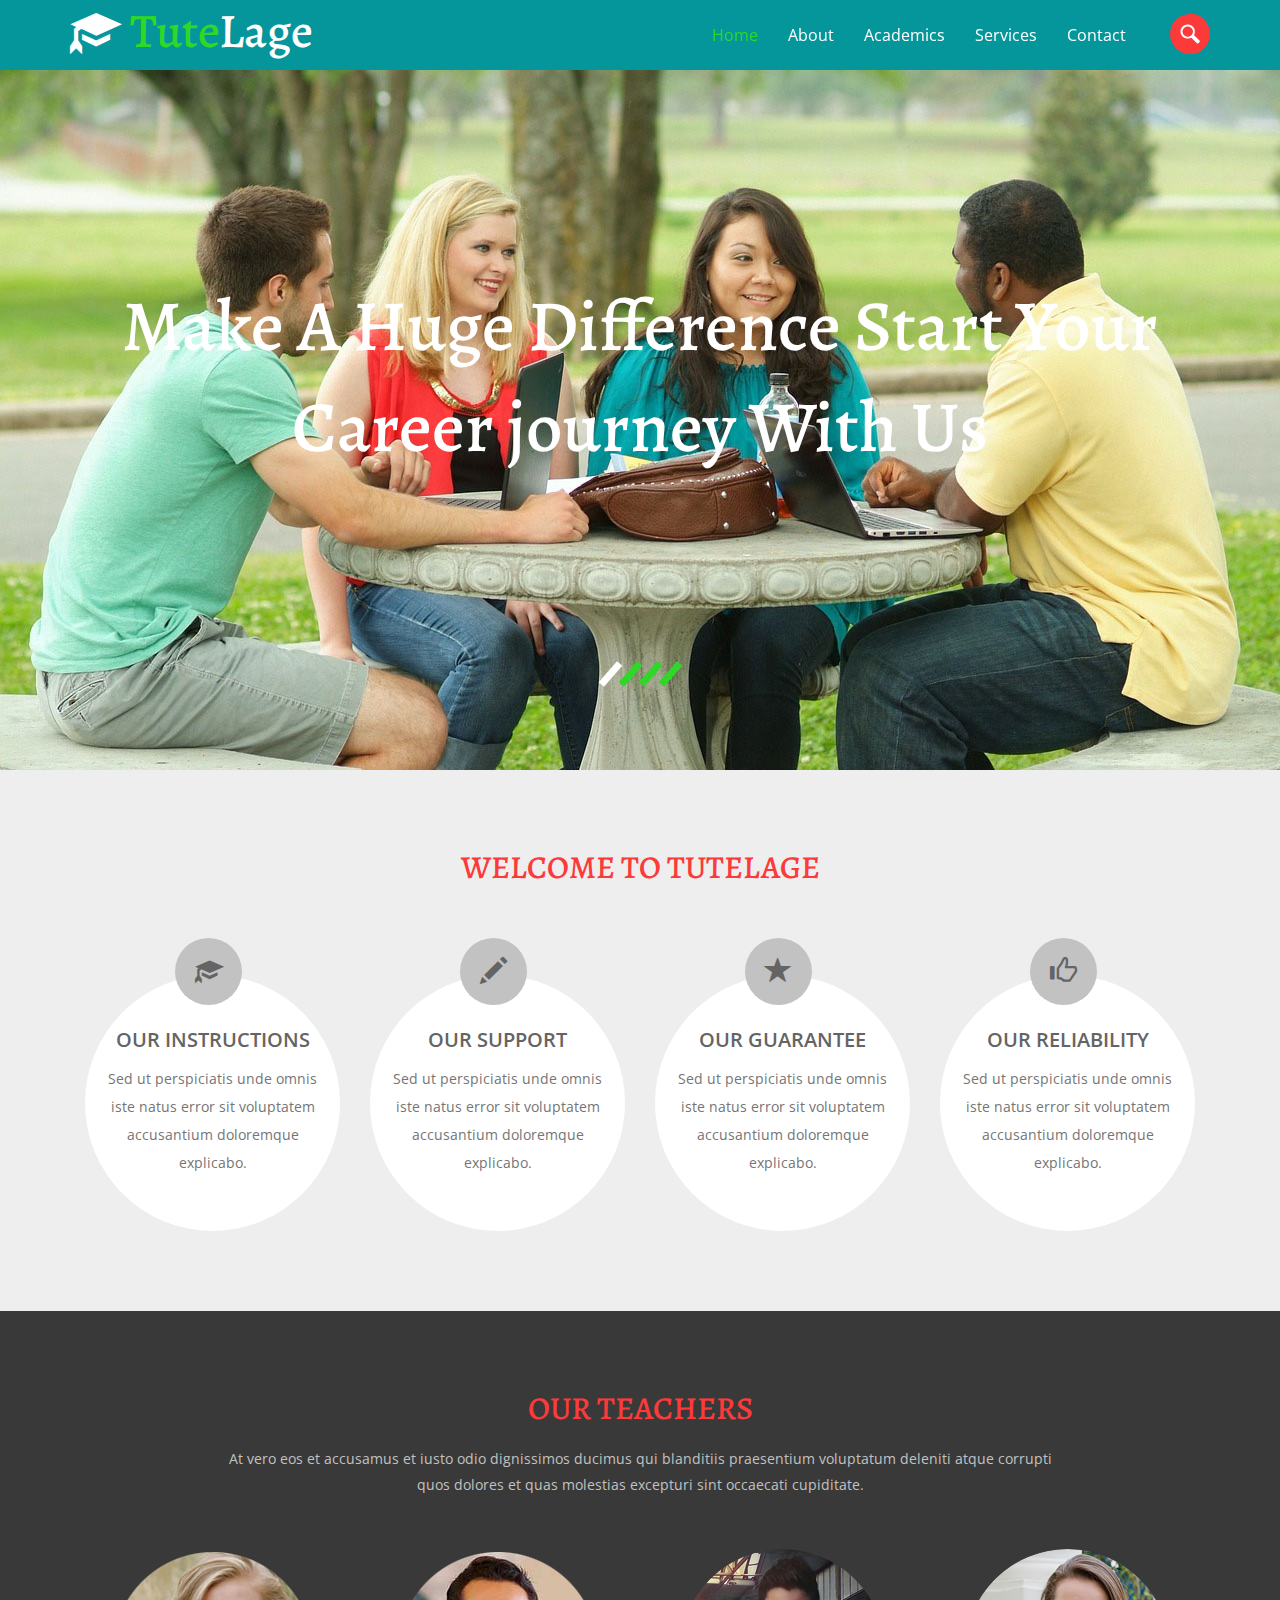
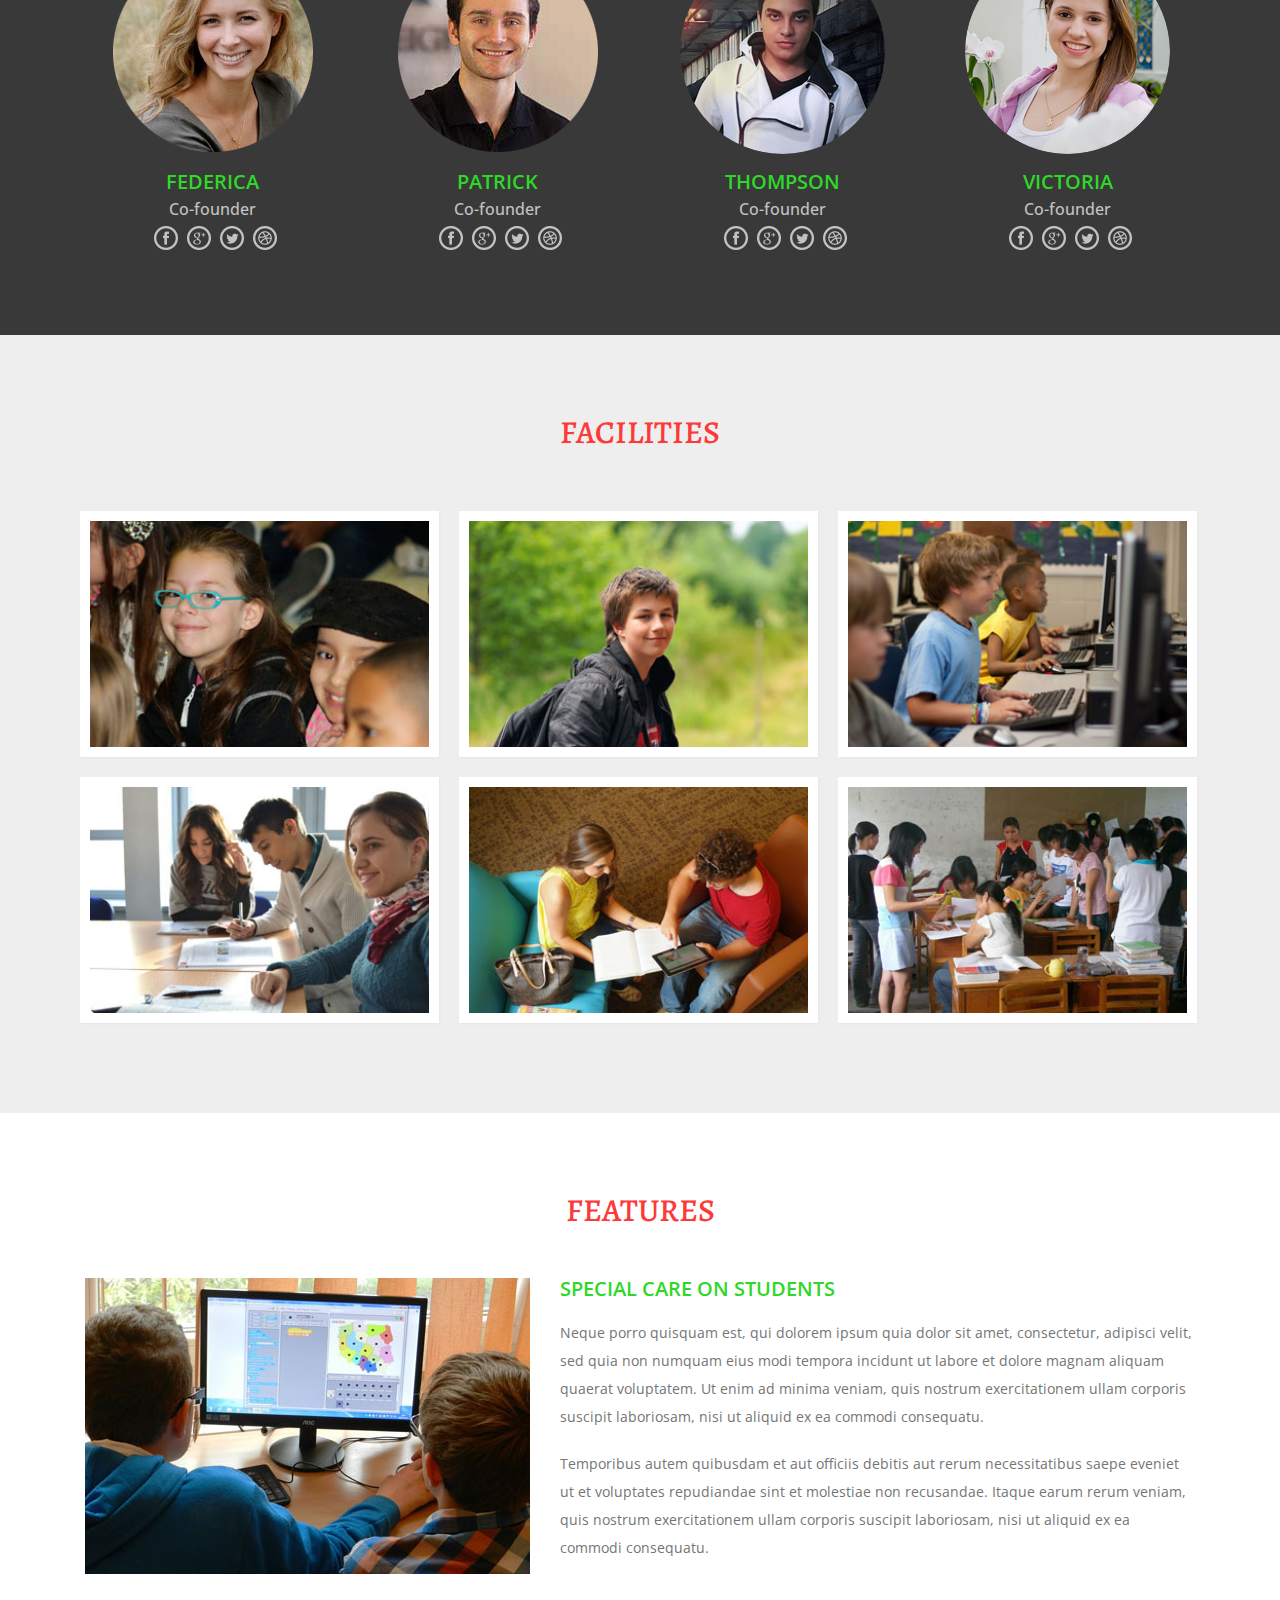
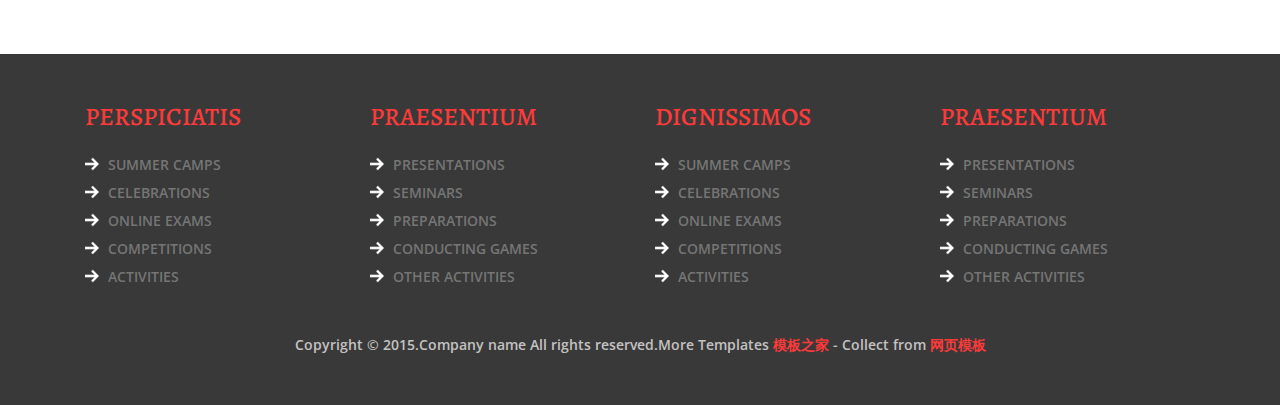
<file: index.html>
<!DOCTYPE html>
<html>
<head>
<title>Home</title>
<!-- for-mobile-apps -->
<meta name="viewport" content="width=device-width, initial-scale=1">
<meta http-equiv="Content-Type" content="text/html; charset=utf-8" />
<meta name="keywords" content="Tutelage Responsive web template, Bootstrap Web Templates, Flat Web Templates, Android Compatible web template, 
Smartphone Compatible web template, free webdesigns for Nokia, Samsung, LG, SonyErricsson, Motorola web design" />
<script type="application/x-javascript"> addEventListener("load", function() { setTimeout(hideURLbar, 0); }, false);
		function hideURLbar(){ window.scrollTo(0,1); } </script>
<!-- //for-mobile-apps -->
<link href="css/bootstrap.css" rel="stylesheet" type="text/css" media="all" />
<link href="css/style.css" rel="stylesheet" type="text/css" media="all" />
<link rel="stylesheet" href="css/swipebox.css">
<!-- js -->
<script src="js/jquery-1.11.1.min.js"></script>
<!-- //js -->
<script src="js/modernizr.custom.js"></script>
<!-- fonts -->
<link href='http://fonts.useso.com/css?family=Open+Sans:300italic,400italic,600italic,700italic,800italic,400,300,600,700,800' rel='stylesheet' type='text/css'>
<link href='http://fonts.useso.com/css?family=Alegreya:400,400italic,700,700italic,900,900italic' rel='stylesheet' type='text/css'>
<!-- //fonts -->
	<!-- start-smoth-scrolling -->
		<script type="text/javascript" src="js/move-top.js"></script>
		<script type="text/javascript" src="js/easing.js"></script>
		<script type="text/javascript">
			jQuery(document).ready(function($) {
				$(".scroll").click(function(event){		
					event.preventDefault();
					$('html,body').animate({scrollTop:$(this.hash).offset().top},1000);
				});
			});
		</script>
	<!-- start-smoth-scrolling -->

</head>
<body>
<!-- header -->
<div class="header">
		<div class="container">
			<div class="header-nav">
				<nav class="navbar navbar-default">
					<!-- Brand and toggle get grouped for better mobile display -->
					<div class="navbar-header">
						<button type="button" class="navbar-toggle collapsed" data-toggle="collapse" data-target="#bs-example-navbar-collapse-1">
							<span class="sr-only">Toggle navigation</span>
							<span class="icon-bar"></span>
							<span class="icon-bar"></span>
							<span class="icon-bar"></span>
						</button>
					    <h1><a class="navbar-brand" href="index.html"><i class="glyphicon glyphicon-education" aria-hidden="true"></i><span>Tute</span>Lage</a></h1>
					</div>
					<!-- Collect the nav links, forms, and other content for toggling -->
					<div class="collapse navbar-collapse nav-wil" id="bs-example-navbar-collapse-1">
						<ul class="nav navbar-nav">
							<li><a class="hvr-overline-from-center button2 active" href="index.html">Home</a></li>
							<li><a class="hvr-overline-from-center button2" href="about.html">About</a></li>
							<li><a class="hvr-overline-from-center button2" href="typography.html">Academics</a></li>
							<li><a class="hvr-overline-from-center button2" href="services.html">Services</a></li>
							<li><a class="hvr-overline-from-center button2" href="contact.html">Contact</a></li>
						</ul>
						<div class="search-box">
							<div id="sb-search" class="sb-search">
								<form>
									<input class="sb-search-input" placeholder="Enter your search term..." type="search" name="search" id="search">
									<input class="sb-search-submit" type="submit" value="">
									<span class="sb-icon-search"> </span>
								</form>
							</div>
						</div>
					</div><!-- /navbar-collapse -->
					
					<!-- search-scripts -->
					<script src="js/classie.js"></script>
					<script src="js/uisearch.js"></script>
						<script>
							new UISearch( document.getElementById( 'sb-search' ) );
						</script>
					<!-- //search-scripts -->
				</nav>
			</div>
		</div>
</div>
<!-- header -->
<!-- banner -->
<div class="banner">
	<div class="container">
		<script src="js/responsiveslides.min.js"></script>
			<script>
									// You can also use "$(window).load(function() {"
									$(function () {
									 // Slideshow 4
									$("#slider3").responsiveSlides({
										auto: true,
										pager: true,
										nav: false,
										speed: 500,
										namespace: "callbacks",
										before: function () {
									$('.events').append("<li>before event fired.</li>");
									},
									after: function () {
										$('.events').append("<li>after event fired.</li>");
										}
										});
										});
								</script>

			<div  id="top" class="callbacks_container">
				<ul class="rslides" id="slider3">
					<li>
						<div class="banner-info">
							<h3>Make A Huge Difference Start Your Career journey With Us</h3>
						</div>
					</li>
					<li>
						<div class="banner-info">
							<h3>Learning Online Becomes Easier And Faster</h3>
						</div>
					</li>
					<li>
						<div class="banner-info">
							<h3>Make A Huge Difference Start Your Career journey With Us</h3>
						</div>
					</li>
					<li>
						<div class="banner-info">
							<h3>Learning Online Becomes Easier And Faster</h3>
						</div>
					</li>
				</ul>
			</div>
	</div>
</div>
<!-- //banner -->
<div class="copyrights">Collect from <a href="http://www.cssmoban.com/" >企业网站模板</a></div>
<!-- banner-bottom -->
<div class="banner-bottom">
	<div class="container">
		<h2 class="tittle">WELCOME TO TUTELAGE</h2> 
		<div class="bottom-grids">
			<div class="col-md-3 bottom-grid">
				<div class="bottom-text">
					<h3>OUR INSTRUCTIONS</h3>
					<p>Sed ut perspiciatis unde
					omnis iste natus error sit 
					voluptatem accusantium doloremque
					explicabo.</p>
				</div>
				<div class="bottom-spa"><span class="glyphicon glyphicon-education" aria-hidden="true"></span></div>
			</div>
			<div class="col-md-3 bottom-grid">
				<div class="bottom-text">
					<h3>OUR SUPPORT</h3>
					<p>Sed ut perspiciatis unde
					omnis iste natus error sit 
					voluptatem accusantium doloremque
					explicabo.</p>
				</div>
				<div class="bottom-spa"><span class="glyphicon glyphicon-pencil" aria-hidden="true"></span></div>
			</div>
			<div class="col-md-3 bottom-grid">
				<div class="bottom-text">
					<h3>OUR GUARANTEE</h3>
					<p>Sed ut perspiciatis unde
					omnis iste natus error sit 
					voluptatem accusantium doloremque
					explicabo.</p>
				</div>
				<div class="bottom-spa"><span class="glyphicon glyphicon-star" aria-hidden="true"></span></div>
			</div>
			<div class="col-md-3 bottom-grid">
				<div class="bottom-text">
					<h3>OUR RELIABILITY</h3>
					<p>Sed ut perspiciatis unde
					omnis iste natus error sit 
					voluptatem accusantium doloremque
					explicabo.</p>
				</div>
				<div class="bottom-spa"><span class="glyphicon glyphicon-thumbs-up" aria-hidden="true"></span></div>
			</div>
			<div class="clearfix"></div>
		</div>
	</div>
</div>
<!-- //banner-bottom -->
<!-- team -->
<div class="teachers">
	<div class="container">
		<div class="teach-head">
			<h3>OUR TEACHERS</h3>
			<p>At vero eos et accusamus et iusto odio dignissimos ducimus qui blanditiis 
			praesentium voluptatum deleniti atque corrupti quos dolores et quas molestias excepturi sint occaecati cupiditate.</p>
		</div>
		<div class="team-grids">
			<div class="col-md-3 team-grid text-center">
				<div class="team-img">
					<img src="images/1.png" alt=""/>
					<h3>FEDERICA</h3>
					<h4>Co-founder</h4>
					<p>Nam libero tempore, cum soluta nobis
					est eligendi optio cumque nihil impedit
					quo minus</p>
					<ul>
						<li><a class="fb" href="#"></a></li>
						<li><a class="twitt" href="#"></a></li>
						<li><a class="goog" href="#"></a></li>
						<li><a class="drib" href="#"></a></li>
					</ul>
				</div>
			</div>
			<div class="col-md-3 team-grid text-center">
				<div class="team-img">
					<img src="images/2.png" alt=""/>
					<h3>PATRICK</h3>
					<h4>Co-founder</h4>
					<p>Nam libero tempore, cum soluta nobis
					est eligendi optio cumque nihil impedit
					quo minus</p>
					<ul>
						<li><a class="fb" href="#"></a></li>
						<li><a class="twitt" href="#"></a></li>
						<li><a class="goog" href="#"></a></li>
						<li><a class="drib" href="#"></a></li>
					</ul>
				</div>
			</div>
			<div class="col-md-3 team-grid text-center">
				<div class="team-img">
					<img src="images/3.png" alt=""/>
					<h3>THOMPSON</h3>
					<h4>Co-founder</h4>
					<p>Nam libero tempore, cum soluta nobis
					est eligendi optio cumque nihil impedit
					quo minus</p>
					<ul>
						<li><a class="fb" href="#"></a></li>
						<li><a class="twitt" href="#"></a></li>
						<li><a class="goog" href="#"></a></li>
						<li><a class="drib" href="#"></a></li>
					</ul>
				</div>
			</div>
			<div class="col-md-3 team-grid text-center">
				<div class="team-img">
					<img src="images/4.png" alt=""/>
					<h3>VICTORIA</h3>
					<h4>Co-founder</h4>
					<p>Nam libero tempore, cum soluta nobis
					est eligendi optio cumque nihil impedit
					quo minus</p>
					<ul>
						<li><a class="fb" href="#"></a></li>
						<li><a class="twitt" href="#"></a></li>
						<li><a class="goog" href="#"></a></li>
						<li><a class="drib" href="#"></a></li>
					</ul>
				</div>
			</div>
			<div class="clearfix"></div>
		</div>
	</div>
</div>
<!-- team -->
<!-- our facilities -->
<div class="facilities">
	<div class="container">
		<h3 class="tittle">FACILITIES</h3> 	
			<script src="js/jquery.swipebox.min.js"></script> 
			<script type="text/javascript">
						jQuery(function($) {
							$(".swipebox").swipebox();
						});
			</script>
				<div class="view view-seventh">
                    <a href="images/g1.jpg" class="b-link-stripe b-animate-go  swipebox"  title="Image Title"><img src="images/g1.jpg" alt="" >
                    <div class="mask">
                        <h4>TUTELAGE</h4>
                        <p>A wonderful serenity has taken possession of my entire soul, like these sweet mornings of spring which I enjoy with my whole heart.</p>
                        
                    </div></a>
                </div>
                <div class="view view-seventh">
                    <a href="images/g2.jpg" class="b-link-stripe b-animate-go  swipebox"  title="Image Title"><img src="images/g2.jpg" alt="" >
                    <div class="mask">
                         <h4>TUTELAGE</h4>
                        <p>A wonderful serenity has taken possession of my entire soul, like these sweet mornings of spring which I enjoy with my whole heart.</p>
                        
                    </div></a>
                </div>
                <div class="view view-seventh">
                    <a href="images/g3.jpg" class="b-link-stripe b-animate-go  swipebox"  title="Image Title"><img src="images/g3.jpg" alt="">
                    <div class="mask">
                         <h4>TUTELAGE</h4>
                        <p>A wonderful serenity has taken possession of my entire soul, like these sweet mornings of spring which I enjoy with my whole heart.</p>
                        
                    </div></a>
                </div>
                <div class="view view-seventh">
                    <a href="images/g4.jpg" class="b-link-stripe b-animate-go  swipebox"  title="Image Title"><img src="images/g4.jpg" alt="">
                    <div class="mask">
                        <h4>TUTELAGE</h4>
                        <p>A wonderful serenity has taken possession of my entire soul, like these sweet mornings of spring which I enjoy with my whole heart.</p>
                        
                    </div></a>
                </div>
				<div class="view view-seventh">
                    <a href="images/g5.jpg" class="b-link-stripe b-animate-go  swipebox"  title="Image Title"><img src="images/g5.jpg" alt="">
                    <div class="mask">
                        <h4>TUTELAGE</h4>
                        <p>A wonderful serenity has taken possession of my entire soul, like these sweet mornings of spring which I enjoy with my whole heart.</p>
                        
                    </div></a>
                </div>
				<div class="view view-seventh">
                    <a href="images/g6.jpg" class="b-link-stripe b-animate-go  swipebox"  title="Image Title"><img src="images/g6.jpg" alt="">
                    <div class="mask">
                        <h4>TUTELAGE</h4>
                        <p>A wonderful serenity has taken possession of my entire soul, like these sweet mornings of spring which I enjoy with my whole heart.</p>
                        
                    </div></a>
                </div>
				<div class="clearfix"></div>
	</div>
</div>
<!-- //our facilities -->
<!-- features -->
<div class="features">
	<div class="container">
		<h3 class="tittle">FEATURES</h3> 
		<div class="col-md-5 features-left">
			<img src="images/f1.jpg" alt=""/>
		</div>
		<div class="col-md-7 features-right">
			<h4>SPECIAL CARE ON STUDENTS</h4>
				<p> Neque porro quisquam est, qui dolorem ipsum 
				quia dolor sit amet, consectetur, adipisci velit, 
				sed quia non numquam eius modi tempora incidunt ut 
				labore et dolore magnam aliquam quaerat voluptatem. 
				Ut enim ad minima veniam, quis nostrum exercitationem 
				ullam corporis suscipit laboriosam, nisi ut aliquid 
				ex ea commodi consequatu.</p>
				<p>Temporibus autem quibusdam et aut officiis debitis aut rerum 
				necessitatibus saepe eveniet ut et voluptates repudiandae sint et 
				molestiae non recusandae. Itaque earum rerum veniam, quis nostrum exercitationem 
				ullam corporis suscipit laboriosam, nisi ut aliquid 
				ex ea commodi consequatu.</p>

		</div>
		<div class="clearfix"></div>
	</div>
</div>
<!-- //features -->
<!-- footer -->
<div class="footer">
	<div class="container">
		<div class="footer-grids">
			<div class="col-md-3 footer-grid">
				<h3>PERSPICIATIS</h3>
				<ul>
					<li><a href="#">SUMMER CAMPS</a></li>
					<li><a href="#">CELEBRATIONS</a></li>
					<li><a href="#">ONLINE EXAMS</a></li>
					<li><a href="#">COMPETITIONS</a></li>
					<li><a href="#">ACTIVITIES</a></li>
				</ul>
			</div>
			<div class="col-md-3 footer-grid">
				<h3>PRAESENTIUM </h3>
				<ul>
					<li><a href="#">PRESENTATIONS</a></li>
					<li><a href="#">SEMINARS</a></li>
					<li><a href="#">PREPARATIONS</a></li>
					<li><a href="#">CONDUCTING GAMES</a></li>
					<li><a href="#">OTHER ACTIVITIES</a></li>
				</ul>
			</div>
			<div class="col-md-3 footer-grid">
				<h3>DIGNISSIMOS</h3>
				<ul>
					<li><a href="#">SUMMER CAMPS</a></li>
					<li><a href="#">CELEBRATIONS</a></li>
					<li><a href="#">ONLINE EXAMS</a></li>
					<li><a href="#">COMPETITIONS</a></li>
					<li><a href="#">ACTIVITIES</a></li>
				</ul>
			</div>
			<div class="col-md-3 footer-grid">
				<h3>PRAESENTIUM</h3>
				<ul>
					<li><a href="#">PRESENTATIONS</a></li>
					<li><a href="#">SEMINARS</a></li>
					<li><a href="#">PREPARATIONS</a></li>
					<li><a href="#">CONDUCTING GAMES</a></li>
					<li><a href="#">OTHER ACTIVITIES</a></li>
				</ul>
			</div>
			<div class="clearfix"></div>
		</div>
		<p>Copyright &copy; 2015.Company name All rights reserved.More Templates <a href="http://www.cssmoban.com/" target="_blank" title="模板之家">模板之家</a> - Collect from <a href="http://www.cssmoban.com/" title="网页模板" target="_blank">网页模板</a>
</p>
	</div>
</div>
<!-- //footer -->
<!-- for bootstrap working -->
	<script src="js/bootstrap.js"></script>
<!-- //for bootstrap working -->
<!-- smooth scrolling -->
	<script type="text/javascript">
		$(document).ready(function() {
		/*
			var defaults = {
			containerID: 'toTop', // fading element id
			containerHoverID: 'toTopHover', // fading element hover id
			scrollSpeed: 1200,
			easingType: 'linear' 
			};
		*/								
		$().UItoTop({ easingType: 'easeOutQuart' });
		});
	</script>
	<a href="#" id="toTop" style="display: block;"> <span id="toTopHover" style="opacity: 1;"> </span></a>
<!-- //smooth scrolling -->

</body>
</html>
</file>
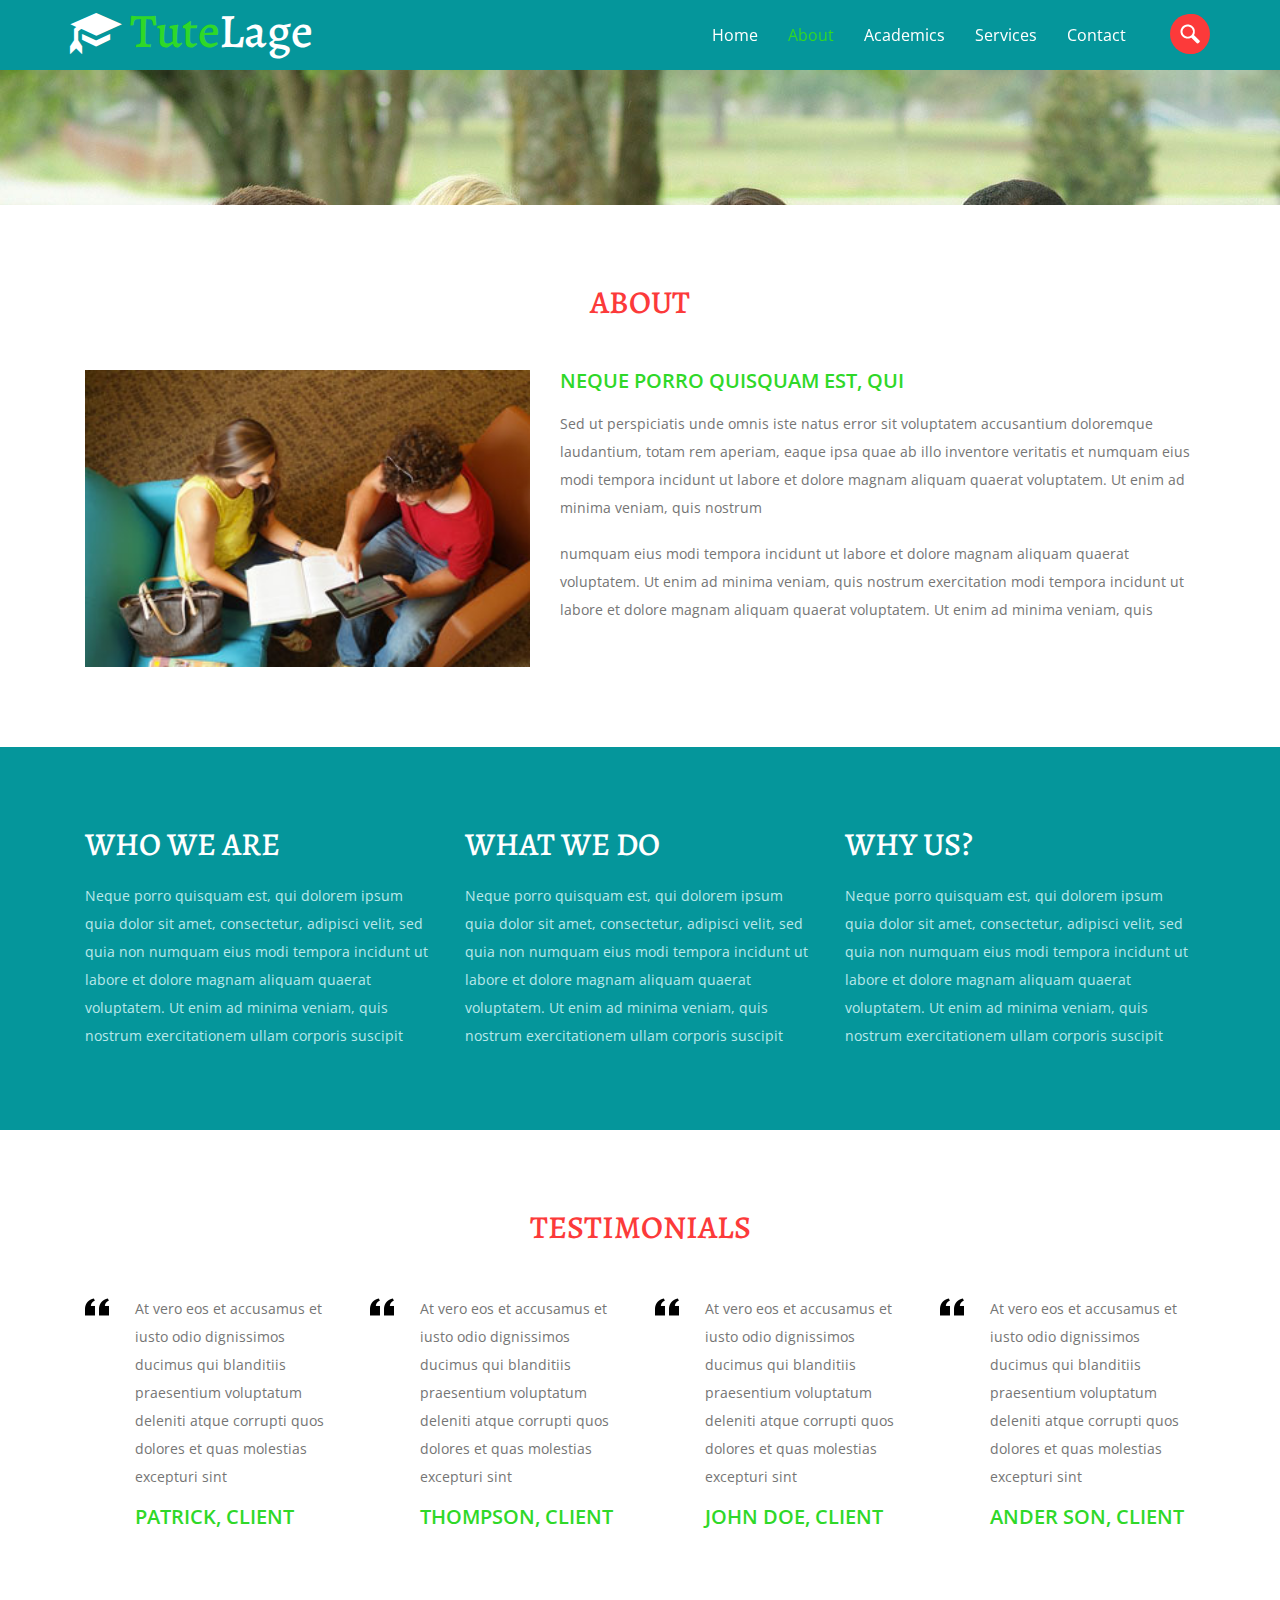
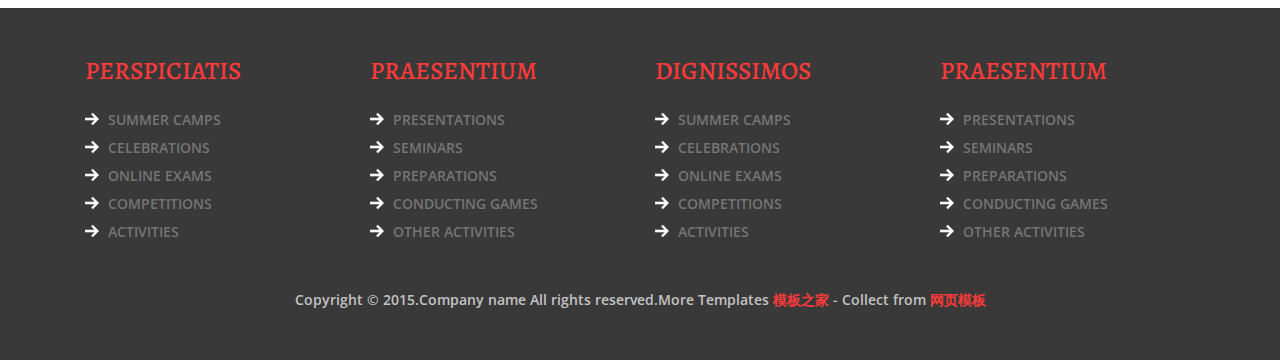
<file: about.html>
<!DOCTYPE html>
<html>
<head>
<title>About</title>
<!-- for-mobile-apps -->
<meta name="viewport" content="width=device-width, initial-scale=1">
<meta http-equiv="Content-Type" content="text/html; charset=utf-8" />
<meta name="keywords" content="Tutelage Responsive web template, Bootstrap Web Templates, Flat Web Templates, Android Compatible web template, 
Smartphone Compatible web template, free webdesigns for Nokia, Samsung, LG, SonyErricsson, Motorola web design" />
<script type="application/x-javascript"> addEventListener("load", function() { setTimeout(hideURLbar, 0); }, false);
		function hideURLbar(){ window.scrollTo(0,1); } </script>
<!-- //for-mobile-apps -->
<link href="css/bootstrap.css" rel="stylesheet" type="text/css" media="all" />
<link href="css/style.css" rel="stylesheet" type="text/css" media="all" />
<!-- js -->
<script src="js/jquery-1.11.1.min.js"></script>
<!-- //js -->
<script src="js/modernizr.custom.js"></script>
<!-- fonts -->
<link href='http://fonts.useso.com/css?family=Open+Sans:300italic,400italic,600italic,700italic,800italic,400,300,600,700,800' rel='stylesheet' type='text/css'>
<link href='http://fonts.useso.com/css?family=Alegreya:400,400italic,700,700italic,900,900italic' rel='stylesheet' type='text/css'>
<!-- //fonts -->
	<!-- start-smoth-scrolling -->
		<script type="text/javascript" src="js/move-top.js"></script>
		<script type="text/javascript" src="js/easing.js"></script>
		<script type="text/javascript">
			jQuery(document).ready(function($) {
				$(".scroll").click(function(event){		
					event.preventDefault();
					$('html,body').animate({scrollTop:$(this.hash).offset().top},1000);
				});
			});
		</script>
	<!-- start-smoth-scrolling -->

</head>
<body>
<!-- header -->
<div class="header">
		<div class="container">
			<div class="header-nav">
				<nav class="navbar navbar-default">
					<!-- Brand and toggle get grouped for better mobile display -->
					<div class="navbar-header">
						<button type="button" class="navbar-toggle collapsed" data-toggle="collapse" data-target="#bs-example-navbar-collapse-1">
							<span class="sr-only">Toggle navigation</span>
							<span class="icon-bar"></span>
							<span class="icon-bar"></span>
							<span class="icon-bar"></span>
						</button>
					    <h1><a class="navbar-brand" href="index.html"><i class="glyphicon glyphicon-education" aria-hidden="true"></i><span>Tute</span>Lage</a></h1>
					</div>
					<!-- Collect the nav links, forms, and other content for toggling -->
					<div class="collapse navbar-collapse nav-wil" id="bs-example-navbar-collapse-1">
						<ul class="nav navbar-nav">
							<li><a class="hvr-overline-from-center button2" href="index.html">Home</a></li>
							<li><a class="hvr-overline-from-center button2 active" href="about.html">About</a></li>
							<li><a class="hvr-overline-from-center button2" href="typography.html">Academics</a></li>
							<li><a class="hvr-overline-from-center button2" href="services.html">Services</a></li>
							<li><a class="hvr-overline-from-center button2" href="contact.html">Contact</a></li>
						</ul>
						<div class="search-box">
							<div id="sb-search" class="sb-search">
								<form>
									<input class="sb-search-input" placeholder="Enter your search term..." type="search" name="search" id="search">
									<input class="sb-search-submit" type="submit" value="">
									<span class="sb-icon-search"> </span>
								</form>
							</div>
						</div>
					</div><!-- /navbar-collapse -->
					
					<!-- search-scripts -->
					<script src="js/classie.js"></script>
					<script src="js/uisearch.js"></script>
						<script>
							new UISearch( document.getElementById( 'sb-search' ) );
						</script>
					<!-- //search-scripts -->
				</nav>
			</div>
		</div>
</div>
<!-- header -->
<!-- banner -->
<div class="banner page-head">
</div>
<!-- //banner -->
<!-- about -->
<div class="about">
	<div class="container">
					<div class="help-info">
						<h2 class="tittle">ABOUT</h2>
					</div>
					<div class="about-grids">
						<div class="col-md-5 about-grid-left">
							<img src="images/g5.jpg" alt=""/>
						</div>
						<div class="col-md-7 about-grid">
							<h3>NEQUE PORRO QUISQUAM EST, QUI </h3>
							<p>Sed ut perspiciatis unde omnis iste natus error sit 
							voluptatem accusantium doloremque laudantium, totam rem aperiam, 
							eaque ipsa quae ab illo inventore veritatis et numquam eius modi 
							tempora incidunt ut labore et dolore magnam aliquam quaerat voluptatem. 
							Ut enim ad minima veniam, quis nostrum</p>
							<p>numquam eius modi tempora incidunt ut labore et dolore magnam aliquam quaerat voluptatem. 
							Ut enim ad minima veniam, quis nostrum exercitation modi tempora incidunt ut labore et dolore magnam aliquam quaerat voluptatem. 
							Ut enim ad minima veniam, quis</p>
						</div>
						<div class="clearfix"></div>
					</div>
	</div>
</div>
<div class="help-grids">
	<div class="container">
			<div class="col-md-4 help-grid">
				<h3 class="tittle tit3">WHO WE ARE</h3>
				<p>Neque porro quisquam est, qui dolorem ipsum quia dolor sit amet, 
				consectetur, adipisci velit, sed quia non numquam eius modi tempora 
				incidunt ut labore et dolore magnam aliquam quaerat voluptatem. Ut enim 
				ad minima veniam, quis nostrum exercitationem ullam corporis suscipit</p>
			</div>
			<div class="col-md-4 help-grid">
				<h3 class="tittle tit3">WHAT WE DO</h3>
				<p>Neque porro quisquam est, qui dolorem ipsum quia dolor sit amet, 
				consectetur, adipisci velit, sed quia non numquam eius modi tempora 
				incidunt ut labore et dolore magnam aliquam quaerat voluptatem. Ut enim 
				ad minima veniam, quis nostrum exercitationem ullam corporis suscipit</p>
			</div>
			<div class="col-md-4 help-grid">
				<h3 class="tittle tit3">WHY US?</h3>
				<p>Neque porro quisquam est, qui dolorem ipsum quia dolor sit amet, 
				consectetur, adipisci velit, sed quia non numquam eius modi tempora 
				incidunt ut labore et dolore magnam aliquam quaerat voluptatem. Ut enim 
				ad minima veniam, quis nostrum exercitationem ullam corporis suscipit</p>
			</div>
			<div class="clearfix"></div>
	</div>
</div>
<div class="about-bottom-last">
	<div class="container">
				<div class="help-info">
					<h3 class="tittle">TESTIMONIALS</h3>
				</div>
				<div class="client-say-grids">
					<div class="col-md-3 client-say-grid">
						<p>At vero eos et accusamus 
						et iusto odio dignissimos ducimus 
						qui blanditiis praesentium voluptatum 
						deleniti atque corrupti quos dolores 
						et quas molestias excepturi sint </p>
						<h4>PATRICK, CLIENT</h4>
					</div>
					<div class="col-md-3 client-say-grid">
						<p>At vero eos et accusamus 
						et iusto odio dignissimos ducimus 
						qui blanditiis praesentium voluptatum 
						deleniti atque corrupti quos dolores 
						et quas molestias excepturi sint </p>
						<h4>THOMPSON, CLIENT</h4>
					</div>
					<div class="col-md-3 client-say-grid">
						<p>At vero eos et accusamus 
						et iusto odio dignissimos ducimus 
						qui blanditiis praesentium voluptatum 
						deleniti atque corrupti quos dolores 
						et quas molestias excepturi sint </p>
						<h4>JOHN DOE, CLIENT</h4>
					</div>
					<div class="col-md-3 client-say-grid">
						<p>At vero eos et accusamus 
						et iusto odio dignissimos ducimus 
						qui blanditiis praesentium voluptatum 
						deleniti atque corrupti quos dolores 
						et quas molestias excepturi sint </p>
						<h4>ANDER SON, CLIENT</h4>
					</div>
					<div class="clearfix"></div>
				</div>
	</div>
</div>
<!-- //about -->
<!-- footer -->
<div class="footer">
	<div class="container">
		<div class="footer-grids">
			<div class="col-md-3 footer-grid">
				<h3>PERSPICIATIS</h3>
				<ul>
					<li><a href="#">SUMMER CAMPS</a></li>
					<li><a href="#">CELEBRATIONS</a></li>
					<li><a href="#">ONLINE EXAMS</a></li>
					<li><a href="#">COMPETITIONS</a></li>
					<li><a href="#">ACTIVITIES</a></li>
				</ul>
			</div>
			<div class="col-md-3 footer-grid">
				<h3>PRAESENTIUM </h3>
				<ul>
					<li><a href="#">PRESENTATIONS</a></li>
					<li><a href="#">SEMINARS</a></li>
					<li><a href="#">PREPARATIONS</a></li>
					<li><a href="#">CONDUCTING GAMES</a></li>
					<li><a href="#">OTHER ACTIVITIES</a></li>
				</ul>
			</div>
			<div class="col-md-3 footer-grid">
				<h3>DIGNISSIMOS</h3>
				<ul>
					<li><a href="#">SUMMER CAMPS</a></li>
					<li><a href="#">CELEBRATIONS</a></li>
					<li><a href="#">ONLINE EXAMS</a></li>
					<li><a href="#">COMPETITIONS</a></li>
					<li><a href="#">ACTIVITIES</a></li>
				</ul>
			</div>
			<div class="col-md-3 footer-grid">
				<h3>PRAESENTIUM</h3>
				<ul>
					<li><a href="#">PRESENTATIONS</a></li>
					<li><a href="#">SEMINARS</a></li>
					<li><a href="#">PREPARATIONS</a></li>
					<li><a href="#">CONDUCTING GAMES</a></li>
					<li><a href="#">OTHER ACTIVITIES</a></li>
				</ul>
			</div>
			<div class="clearfix"></div>
		</div>
		<p>Copyright &copy; 2015.Company name All rights reserved.More Templates <a href="http://www.cssmoban.com/" target="_blank" title="模板之家">模板之家</a> - Collect from <a href="http://www.cssmoban.com/" title="网页模板" target="_blank">网页模板</a>
</p>
	</div>
</div>
<!-- //footer -->
<!-- for bootstrap working -->
	<script src="js/bootstrap.js"></script>
<!-- //for bootstrap working -->
<!-- smooth scrolling -->
	<script type="text/javascript">
		$(document).ready(function() {
		/*
			var defaults = {
			containerID: 'toTop', // fading element id
			containerHoverID: 'toTopHover', // fading element hover id
			scrollSpeed: 1200,
			easingType: 'linear' 
			};
		*/								
		$().UItoTop({ easingType: 'easeOutQuart' });
		});
	</script>
	<a href="#" id="toTop" style="display: block;"> <span id="toTopHover" style="opacity: 1;"> </span></a>
<!-- //smooth scrolling -->

</body>
</html>
</file>
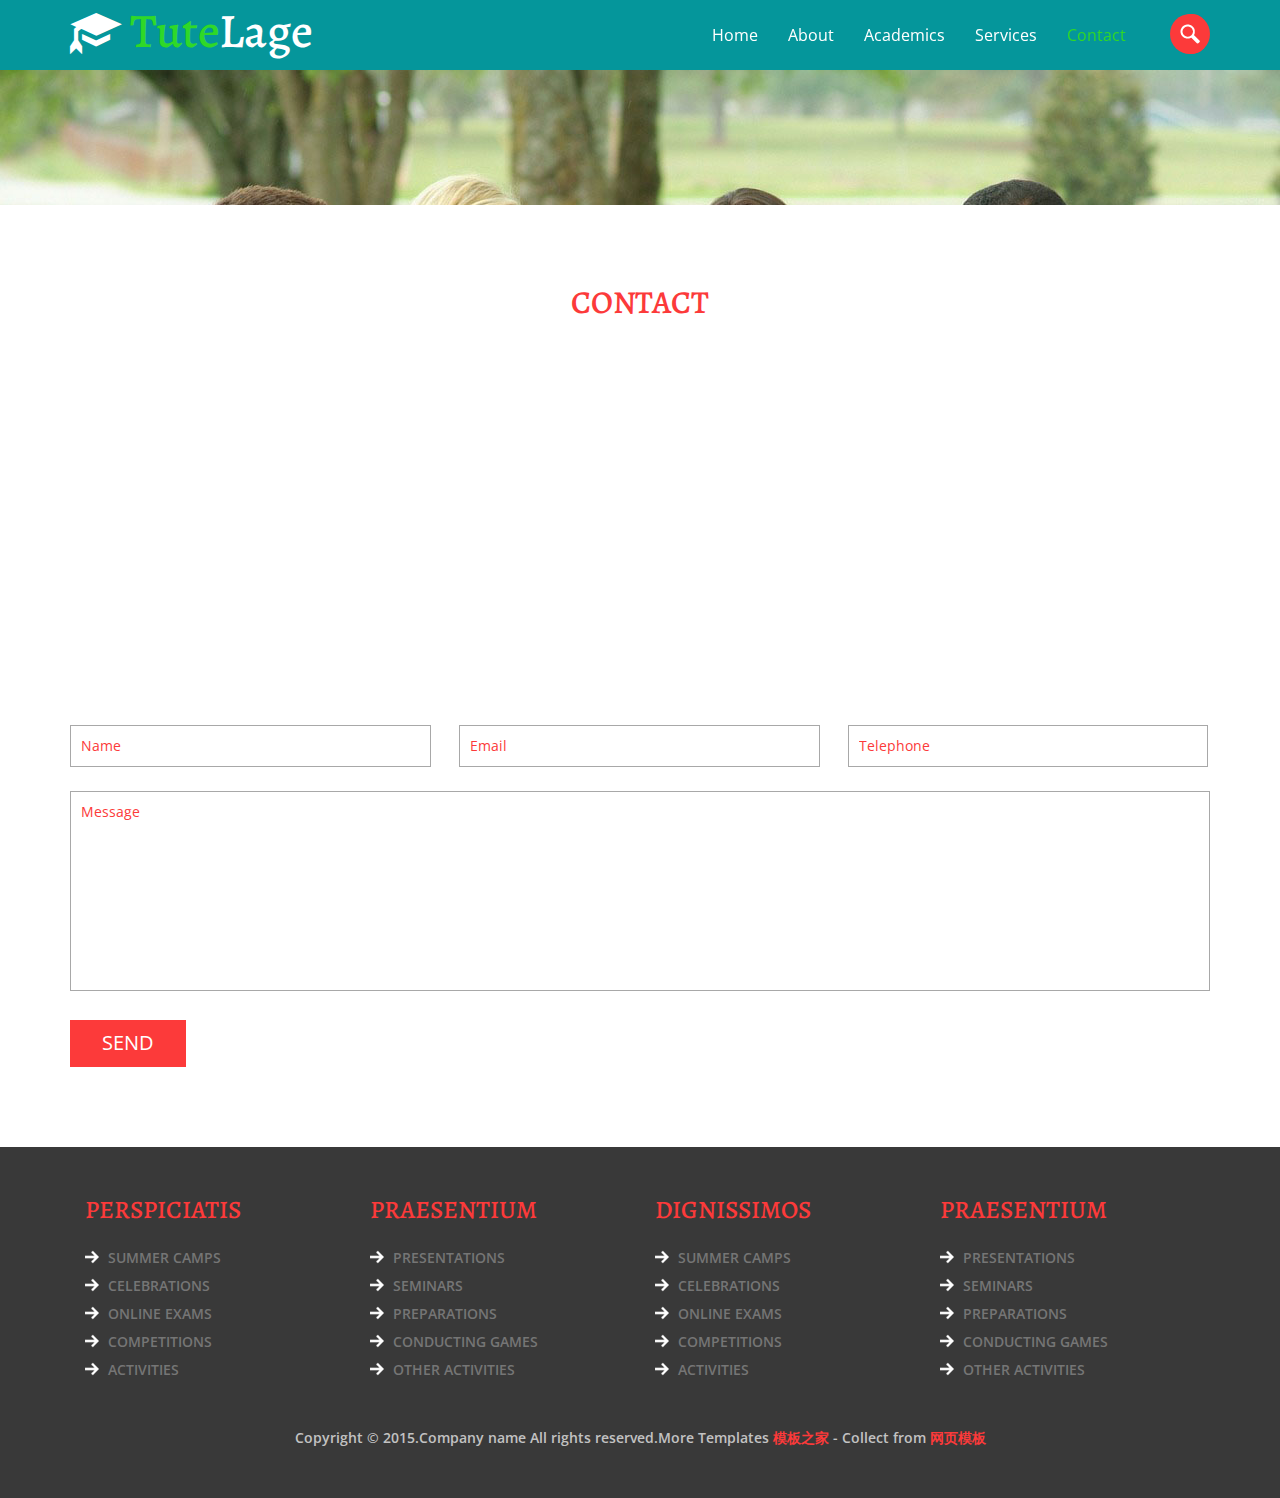
<file: contact.html>
<!DOCTYPE html>
<html>
<head>
<title>Contact</title>
<!-- for-mobile-apps -->
<meta name="viewport" content="width=device-width, initial-scale=1">
<meta http-equiv="Content-Type" content="text/html; charset=utf-8" />
<meta name="keywords" content="Tutelage Responsive web template, Bootstrap Web Templates, Flat Web Templates, Android Compatible web template, 
Smartphone Compatible web template, free webdesigns for Nokia, Samsung, LG, SonyErricsson, Motorola web design" />
<script type="application/x-javascript"> addEventListener("load", function() { setTimeout(hideURLbar, 0); }, false);
		function hideURLbar(){ window.scrollTo(0,1); } </script>
<!-- //for-mobile-apps -->
<link href="css/bootstrap.css" rel="stylesheet" type="text/css" media="all" />
<link href="css/style.css" rel="stylesheet" type="text/css" media="all" />
<!-- js -->
<script src="js/jquery-1.11.1.min.js"></script>
<!-- //js -->
<script src="js/modernizr.custom.js"></script>
<!-- fonts -->
<link href='http://fonts.useso.com/css?family=Open+Sans:300italic,400italic,600italic,700italic,800italic,400,300,600,700,800' rel='stylesheet' type='text/css'>
<link href='http://fonts.useso.com/css?family=Alegreya:400,400italic,700,700italic,900,900italic' rel='stylesheet' type='text/css'>
<!-- //fonts -->
	<!-- start-smoth-scrolling -->
		<script type="text/javascript" src="js/move-top.js"></script>
		<script type="text/javascript" src="js/easing.js"></script>
		<script type="text/javascript">
			jQuery(document).ready(function($) {
				$(".scroll").click(function(event){		
					event.preventDefault();
					$('html,body').animate({scrollTop:$(this.hash).offset().top},1000);
				});
			});
		</script>
	<!-- start-smoth-scrolling -->

</head>
<body>
<!-- header -->
<div class="header">
		<div class="container">
			<div class="header-nav">
				<nav class="navbar navbar-default">
					<!-- Brand and toggle get grouped for better mobile display -->
					<div class="navbar-header">
						<button type="button" class="navbar-toggle collapsed" data-toggle="collapse" data-target="#bs-example-navbar-collapse-1">
							<span class="sr-only">Toggle navigation</span>
							<span class="icon-bar"></span>
							<span class="icon-bar"></span>
							<span class="icon-bar"></span>
						</button>
					    <h1><a class="navbar-brand" href="index.html"><i class="glyphicon glyphicon-education" aria-hidden="true"></i><span>Tute</span>Lage</a></h1>
					</div>
					<!-- Collect the nav links, forms, and other content for toggling -->
					<div class="collapse navbar-collapse nav-wil" id="bs-example-navbar-collapse-1">
						<ul class="nav navbar-nav">
							<li><a class="hvr-overline-from-center button2" href="index.html">Home</a></li>
							<li><a class="hvr-overline-from-center button2" href="about.html">About</a></li>
							<li><a class="hvr-overline-from-center button2" href="typography.html">Academics</a></li>
							<li><a class="hvr-overline-from-center button2" href="services.html">Services</a></li>
							<li><a class="hvr-overline-from-center button2 active" href="contact.html">Contact</a></li>
						</ul>
						<div class="search-box">
							<div id="sb-search" class="sb-search">
								<form>
									<input class="sb-search-input" placeholder="Enter your search term..." type="search" name="search" id="search">
									<input class="sb-search-submit" type="submit" value="">
									<span class="sb-icon-search"> </span>
								</form>
							</div>
						</div>
					</div><!-- /navbar-collapse -->
					
					<!-- search-scripts -->
					<script src="js/classie.js"></script>
					<script src="js/uisearch.js"></script>
						<script>
							new UISearch( document.getElementById( 'sb-search' ) );
						</script>
					<!-- //search-scripts -->
				</nav>
			</div>
		</div>
</div>
<!-- header -->
<!-- banner -->
<div class="banner page-head">
</div>
<!-- //banner -->
<!-- contact-page -->
<div class="contact">
	<div class="container">
		<div class="contact-page">
			<div class="contact-info">
				<h2 class="tittle">CONTACT</h2>
			</div>
			<div class="contact-map">
				<iframe src="https://www.google.com/maps/embed?pb=!1m10!1m8!1m3!1d2482.432383990807!2d0.028213999961443994!3d51.52362882484525!3m2!1i1024!2i768!4f13.1!5e0!3m2!1sen!2sin!4v1423469959819"></iframe>
			</div>
			<div class="contact-form">
				<form>
						<input type="text" value="Name" onfocus="this.value = '';" onblur="if (this.value == '') {this.value = 'Name';}" required="">
						<input type="text" value="Email" onfocus="this.value = '';" onblur="if (this.value == '') {this.value = 'Email';}" required="">
						<input type="text" value="Telephone" onfocus="this.value = '';" onblur="if (this.value == '') {this.value = 'Telephone';}" required="">
						<textarea onfocus="this.value = '';" onblur="if (this.value == '') {this.value = 'Message...';}" required="">Message</textarea>
						<input type="submit" value="SEND" >
				</form>
			</div>
		</div>
	</div>
</div>
<!-- //contact-page -->
<!-- footer -->
<div class="footer">
	<div class="container">
		<div class="footer-grids">
			<div class="col-md-3 footer-grid">
				<h3>PERSPICIATIS</h3>
				<ul>
					<li><a href="#">SUMMER CAMPS</a></li>
					<li><a href="#">CELEBRATIONS</a></li>
					<li><a href="#">ONLINE EXAMS</a></li>
					<li><a href="#">COMPETITIONS</a></li>
					<li><a href="#">ACTIVITIES</a></li>
				</ul>
			</div>
			<div class="col-md-3 footer-grid">
				<h3>PRAESENTIUM </h3>
				<ul>
					<li><a href="#">PRESENTATIONS</a></li>
					<li><a href="#">SEMINARS</a></li>
					<li><a href="#">PREPARATIONS</a></li>
					<li><a href="#">CONDUCTING GAMES</a></li>
					<li><a href="#">OTHER ACTIVITIES</a></li>
				</ul>
			</div>
			<div class="col-md-3 footer-grid">
				<h3>DIGNISSIMOS</h3>
				<ul>
					<li><a href="#">SUMMER CAMPS</a></li>
					<li><a href="#">CELEBRATIONS</a></li>
					<li><a href="#">ONLINE EXAMS</a></li>
					<li><a href="#">COMPETITIONS</a></li>
					<li><a href="#">ACTIVITIES</a></li>
				</ul>
			</div>
			<div class="col-md-3 footer-grid">
				<h3>PRAESENTIUM</h3>
				<ul>
					<li><a href="#">PRESENTATIONS</a></li>
					<li><a href="#">SEMINARS</a></li>
					<li><a href="#">PREPARATIONS</a></li>
					<li><a href="#">CONDUCTING GAMES</a></li>
					<li><a href="#">OTHER ACTIVITIES</a></li>
				</ul>
			</div>
			<div class="clearfix"></div>
		</div>
		<p>Copyright &copy; 2015.Company name All rights reserved.More Templates <a href="http://www.cssmoban.com/" target="_blank" title="模板之家">模板之家</a> - Collect from <a href="http://www.cssmoban.com/" title="网页模板" target="_blank">网页模板</a>
</p>
	</div>
</div>
<!-- //footer -->
<!-- for bootstrap working -->
	<script src="js/bootstrap.js"></script>
<!-- //for bootstrap working -->
<!-- smooth scrolling -->
	<script type="text/javascript">
		$(document).ready(function() {
		/*
			var defaults = {
			containerID: 'toTop', // fading element id
			containerHoverID: 'toTopHover', // fading element hover id
			scrollSpeed: 1200,
			easingType: 'linear' 
			};
		*/								
		$().UItoTop({ easingType: 'easeOutQuart' });
		});
	</script>
	<a href="#" id="toTop" style="display: block;"> <span id="toTopHover" style="opacity: 1;"> </span></a>
<!-- //smooth scrolling -->

</body>
</html>
</file>
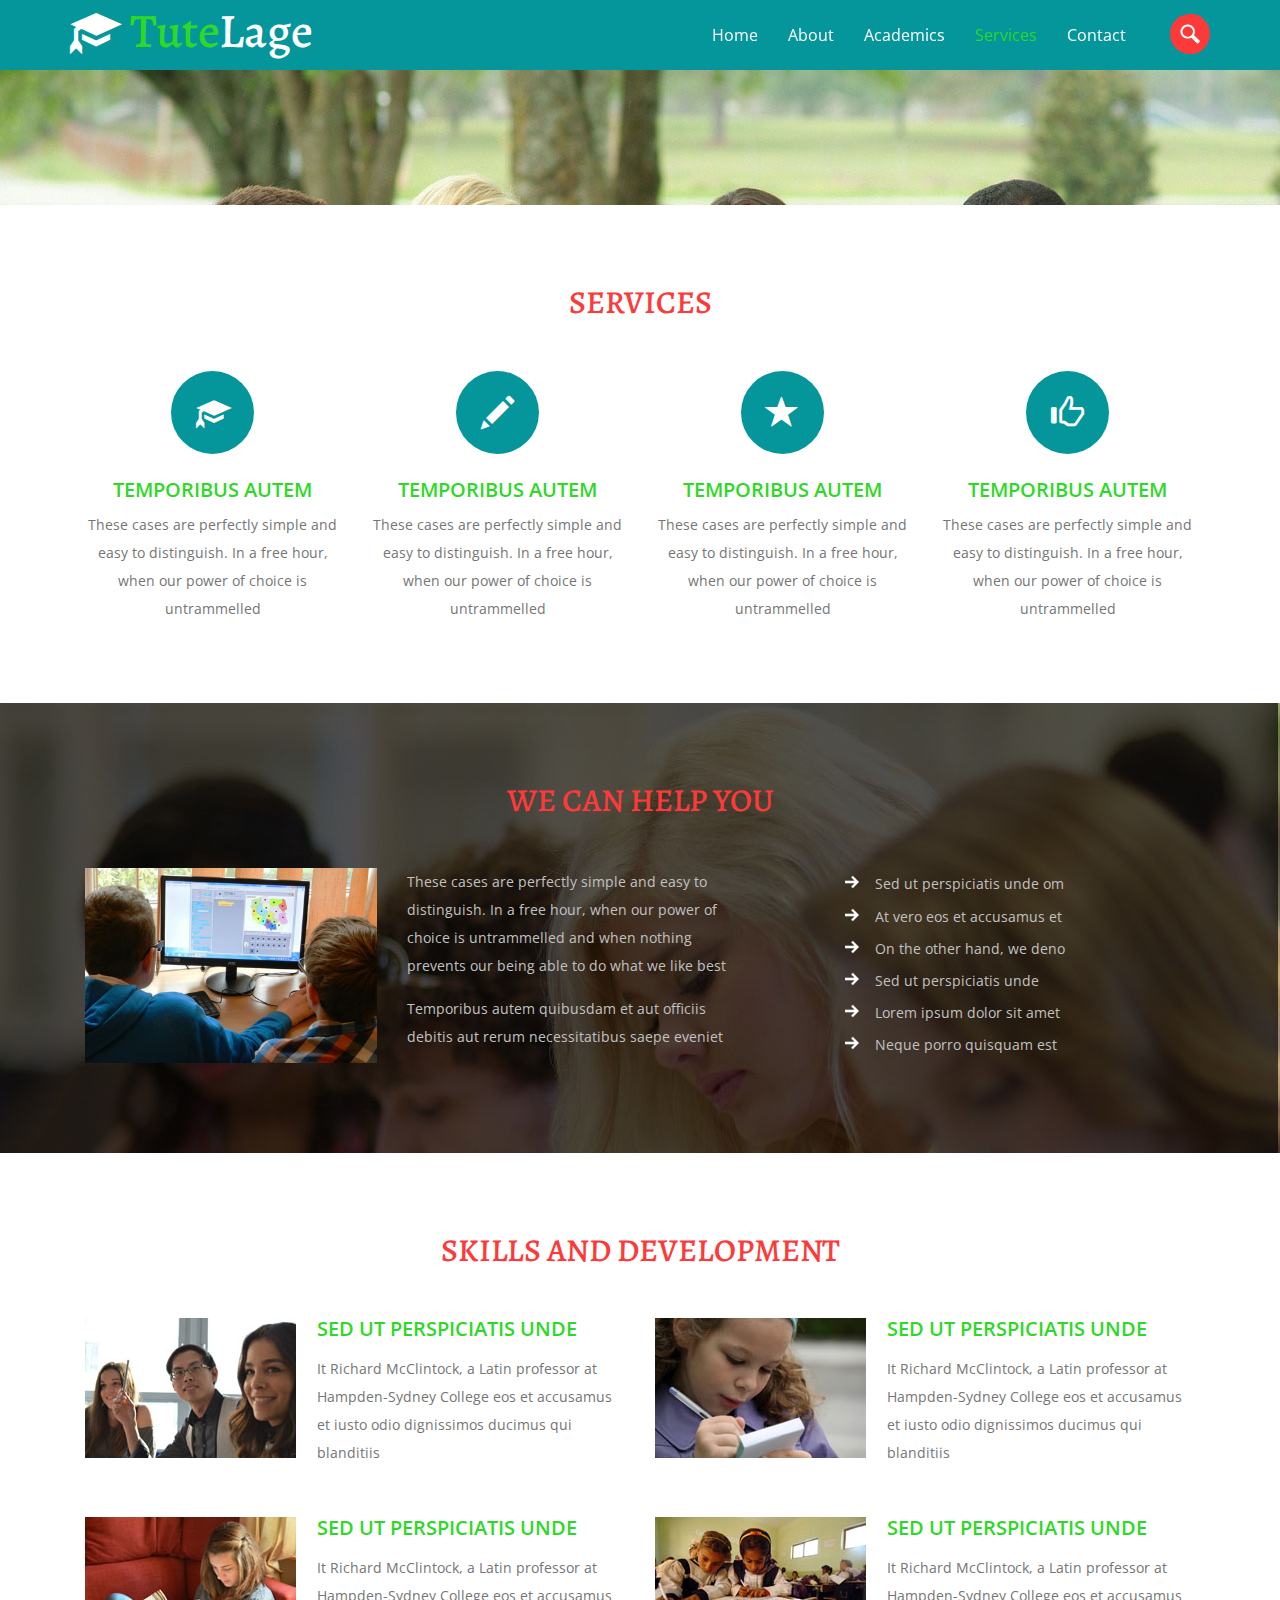
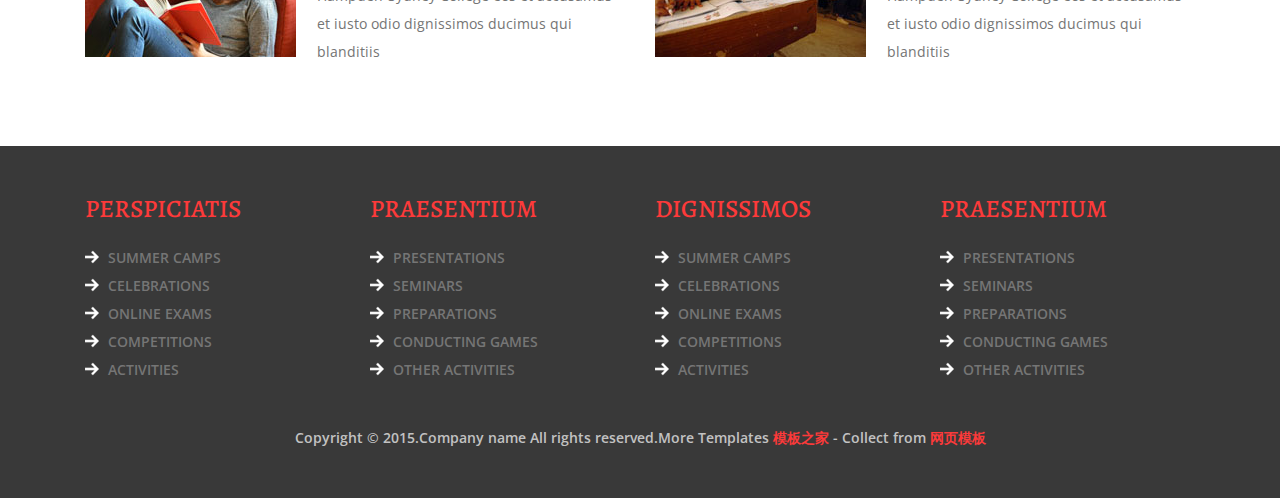
<file: services.html>
<!DOCTYPE html>
<html>
<head>
<title>Services</title>
<!-- for-mobile-apps -->
<meta name="viewport" content="width=device-width, initial-scale=1">
<meta http-equiv="Content-Type" content="text/html; charset=utf-8" />
<meta name="keywords" content="Tutelage Responsive web template, Bootstrap Web Templates, Flat Web Templates, Android Compatible web template, 
Smartphone Compatible web template, free webdesigns for Nokia, Samsung, LG, SonyErricsson, Motorola web design" />
<script type="application/x-javascript"> addEventListener("load", function() { setTimeout(hideURLbar, 0); }, false);
		function hideURLbar(){ window.scrollTo(0,1); } </script>
<!-- //for-mobile-apps -->
<link href="css/bootstrap.css" rel="stylesheet" type="text/css" media="all" />
<link href="css/style.css" rel="stylesheet" type="text/css" media="all" />
<!-- js -->
<script src="js/jquery-1.11.1.min.js"></script>
<!-- //js -->
<script src="js/modernizr.custom.js"></script>
<!-- fonts -->
<link href='http://fonts.useso.com/css?family=Open+Sans:300italic,400italic,600italic,700italic,800italic,400,300,600,700,800' rel='stylesheet' type='text/css'>
<link href='http://fonts.useso.com/css?family=Alegreya:400,400italic,700,700italic,900,900italic' rel='stylesheet' type='text/css'>
<!-- //fonts -->
	<!-- start-smoth-scrolling -->
		<script type="text/javascript" src="js/move-top.js"></script>
		<script type="text/javascript" src="js/easing.js"></script>
		<script type="text/javascript">
			jQuery(document).ready(function($) {
				$(".scroll").click(function(event){		
					event.preventDefault();
					$('html,body').animate({scrollTop:$(this.hash).offset().top},1000);
				});
			});
		</script>
	<!-- start-smoth-scrolling -->

</head>
<body>
<!-- header -->
<div class="header">
		<div class="container">
			<div class="header-nav">
				<nav class="navbar navbar-default">
					<!-- Brand and toggle get grouped for better mobile display -->
					<div class="navbar-header">
						<button type="button" class="navbar-toggle collapsed" data-toggle="collapse" data-target="#bs-example-navbar-collapse-1">
							<span class="sr-only">Toggle navigation</span>
							<span class="icon-bar"></span>
							<span class="icon-bar"></span>
							<span class="icon-bar"></span>
						</button>
					    <h1><a class="navbar-brand" href="index.html"><i class="glyphicon glyphicon-education" aria-hidden="true"></i><span>Tute</span>Lage</a></h1>
					</div>
					<!-- Collect the nav links, forms, and other content for toggling -->
					<div class="collapse navbar-collapse nav-wil" id="bs-example-navbar-collapse-1">
						<ul class="nav navbar-nav">
							<li><a class="hvr-overline-from-center button2" href="index.html">Home</a></li>
							<li><a class="hvr-overline-from-center button2" href="about.html">About</a></li>
							<li><a class="hvr-overline-from-center button2" href="typography.html">Academics</a></li>
							<li><a class="hvr-overline-from-center button2 active" href="services.html">Services</a></li>
							<li><a class="hvr-overline-from-center button2" href="contact.html">Contact</a></li>
						</ul>
						<div class="search-box">
							<div id="sb-search" class="sb-search">
								<form>
									<input class="sb-search-input" placeholder="Enter your search term..." type="search" name="search" id="search">
									<input class="sb-search-submit" type="submit" value="">
									<span class="sb-icon-search"> </span>
								</form>
							</div>
						</div>
					</div><!-- /navbar-collapse -->
					
					<!-- search-scripts -->
					<script src="js/classie.js"></script>
					<script src="js/uisearch.js"></script>
						<script>
							new UISearch( document.getElementById( 'sb-search' ) );
						</script>
					<!-- //search-scripts -->
				</nav>
			</div>
		</div>
</div>
<!-- header -->
<!-- banner -->
<div class="banner page-head">
</div>
<!-- //banner -->
<!-- services -->
	<div class="ser-first">
		<div class="container">
				<div class="services-info">
					<h2 class="tittle">SERVICES</h2>
				</div>
				<div class="ser-first-grids">
					<div class="col-md-3 ser-first-grid text-center">
						<span class="glyphicon glyphicon-education" aria-hidden="true"></span>
						<h3>TEMPORIBUS AUTEM</h3>
						<p>These cases are perfectly simple and easy to distinguish. 
							In a free hour, when our power of choice is untrammelled</p>
					</div>
					<div class="col-md-3 ser-first-grid text-center">
						<span class="glyphicon glyphicon-pencil" aria-hidden="true"></span>
						<h3>TEMPORIBUS AUTEM</h3>
						<p>These cases are perfectly simple and easy to distinguish. 
							In a free hour, when our power of choice is untrammelled</p>
					</div>
					<div class="col-md-3 ser-first-grid text-center">
						<span class="glyphicon glyphicon-star" aria-hidden="true"></span>
						<h3>TEMPORIBUS AUTEM</h3>
						<p>These cases are perfectly simple and easy to distinguish. 
							In a free hour, when our power of choice is untrammelled</p>
					</div>
					<div class="col-md-3 ser-first-grid text-center">
						<span class="glyphicon glyphicon-thumbs-up" aria-hidden="true"></span>
						<h3>TEMPORIBUS AUTEM</h3>
						<p>These cases are perfectly simple and easy to distinguish. 
							In a free hour, when our power of choice is untrammelled</p>
					</div>
					<div class="clearfix"></div>
				</div>
		</div>
	</div>
	<div class="services-top">
			<div class="container">
				<div class="services-info">
					<h3 class="tittle">WE CAN HELP YOU</h3>
				</div>
				<div class="ser-top-grids">
					<div class="col-md-8 ser-top-grid">
						<div class="ser-top-img">
							<img src="images/f1.jpg" alt=" "/>
						</div>
						<div class="ser-top-txt">
							
							<p>These cases are perfectly simple and easy to distinguish. 
							In a free hour, when our power of choice is untrammelled and 
							when nothing prevents our being able to do what we like best</p>
							<p>Temporibus autem quibusdam et aut officiis debitis 
							aut rerum necessitatibus saepe eveniet </p>
						</div>
						<div class="clearfix"></div>
					</div>
					<div class="col-md-4 ser-top-grid">
						<ul>
							<li><a href="#">Sed ut perspiciatis unde om</a></li>
							<li><a href="#">At vero eos et accusamus et</a></li>
							<li><a href="#">On the other hand, we deno</a></li>
							<li><a href="#">Sed ut perspiciatis unde </a></li>
							<li><a href="#">Lorem ipsum dolor sit amet</a></li>
							<li><a href="#">Neque porro quisquam est </a></li>
						</ul>
					</div>
					<div class="clearfix"></div>
				</div>
			</div>
	</div>
	<div class="services">
		<div class="container">
				<div class="services-info">
					<h3 class="tittle">SKILLS AND DEVELOPMENT</h3>
				</div>
				<div class="services-grids">
					<div class="row">
						<div class="col-md-6 services-grid">
								<div class="ser-img">
									<img src="images/pic1.jpg" alt=" "/>
								</div>
								<div class="caption">
									<h4>Sed ut perspiciatis unde</h4>
									<p>It Richard McClintock, a Latin professor at Hampden-Sydney College eos et accusamus et iusto odio dignissimos ducimus qui blanditiis </p>
									
								</div>
								<div class="clearfix"></div>
						</div>
						<div class="col-md-6 services-grid">
								<div class="ser-img">
									<img src="images/pic2.jpg" alt=" "/>
								</div>
								<div class="caption">
									<h4>Sed ut perspiciatis unde</h4>
									<p>It Richard McClintock, a Latin professor at Hampden-Sydney College eos et accusamus et iusto odio dignissimos ducimus qui blanditiis</p>
									
								</div>
								<div class="clearfix"></div>
						</div>
						<div class="col-md-6 services-grid">
								<div class="ser-img">
									<img src="images/pic3.jpg" alt=" "/>
								</div>
								<div class="caption">
									<h4>Sed ut perspiciatis unde</h4>
									<p>It Richard McClintock, a Latin professor at Hampden-Sydney College eos et accusamus et iusto odio dignissimos ducimus qui blanditiis</p>
									
								</div>
								<div class="clearfix"></div>
						</div>
						<div class="col-md-6 services-grid">
								<div class="ser-img">
									<img src="images/pic4.jpg" alt=" "/>
								</div>
								<div class="caption">
									<h4>Sed ut perspiciatis unde</h4>
									<p>It Richard McClintock, a Latin professor at Hampden-Sydney College eos et accusamus et iusto odio dignissimos ducimus qui blanditiis</p>
									
								</div>
								<div class="clearfix"></div>
						</div>
						<div class="clearfix"></div>
					</div>
				</div>
		</div>
	</div>
<!-- //services -->
<!-- footer -->
<div class="footer">
	<div class="container">
		<div class="footer-grids">
			<div class="col-md-3 footer-grid">
				<h3>PERSPICIATIS</h3>
				<ul>
					<li><a href="#">SUMMER CAMPS</a></li>
					<li><a href="#">CELEBRATIONS</a></li>
					<li><a href="#">ONLINE EXAMS</a></li>
					<li><a href="#">COMPETITIONS</a></li>
					<li><a href="#">ACTIVITIES</a></li>
				</ul>
			</div>
			<div class="col-md-3 footer-grid">
				<h3>PRAESENTIUM </h3>
				<ul>
					<li><a href="#">PRESENTATIONS</a></li>
					<li><a href="#">SEMINARS</a></li>
					<li><a href="#">PREPARATIONS</a></li>
					<li><a href="#">CONDUCTING GAMES</a></li>
					<li><a href="#">OTHER ACTIVITIES</a></li>
				</ul>
			</div>
			<div class="col-md-3 footer-grid">
				<h3>DIGNISSIMOS</h3>
				<ul>
					<li><a href="#">SUMMER CAMPS</a></li>
					<li><a href="#">CELEBRATIONS</a></li>
					<li><a href="#">ONLINE EXAMS</a></li>
					<li><a href="#">COMPETITIONS</a></li>
					<li><a href="#">ACTIVITIES</a></li>
				</ul>
			</div>
			<div class="col-md-3 footer-grid">
				<h3>PRAESENTIUM</h3>
				<ul>
					<li><a href="#">PRESENTATIONS</a></li>
					<li><a href="#">SEMINARS</a></li>
					<li><a href="#">PREPARATIONS</a></li>
					<li><a href="#">CONDUCTING GAMES</a></li>
					<li><a href="#">OTHER ACTIVITIES</a></li>
				</ul>
			</div>
			<div class="clearfix"></div>
		</div>
		<p>Copyright &copy; 2015.Company name All rights reserved.More Templates <a href="http://www.cssmoban.com/" target="_blank" title="模板之家">模板之家</a> - Collect from <a href="http://www.cssmoban.com/" title="网页模板" target="_blank">网页模板</a>
</p>
	</div>
</div>
<!-- //footer -->
<!-- for bootstrap working -->
	<script src="js/bootstrap.js"></script>
<!-- //for bootstrap working -->
<!-- smooth scrolling -->
	<script type="text/javascript">
		$(document).ready(function() {
		/*
			var defaults = {
			containerID: 'toTop', // fading element id
			containerHoverID: 'toTopHover', // fading element hover id
			scrollSpeed: 1200,
			easingType: 'linear' 
			};
		*/								
		$().UItoTop({ easingType: 'easeOutQuart' });
		});
	</script>
	<a href="#" id="toTop" style="display: block;"> <span id="toTopHover" style="opacity: 1;"> </span></a>
<!-- //smooth scrolling -->

</body>
</html>
</file>
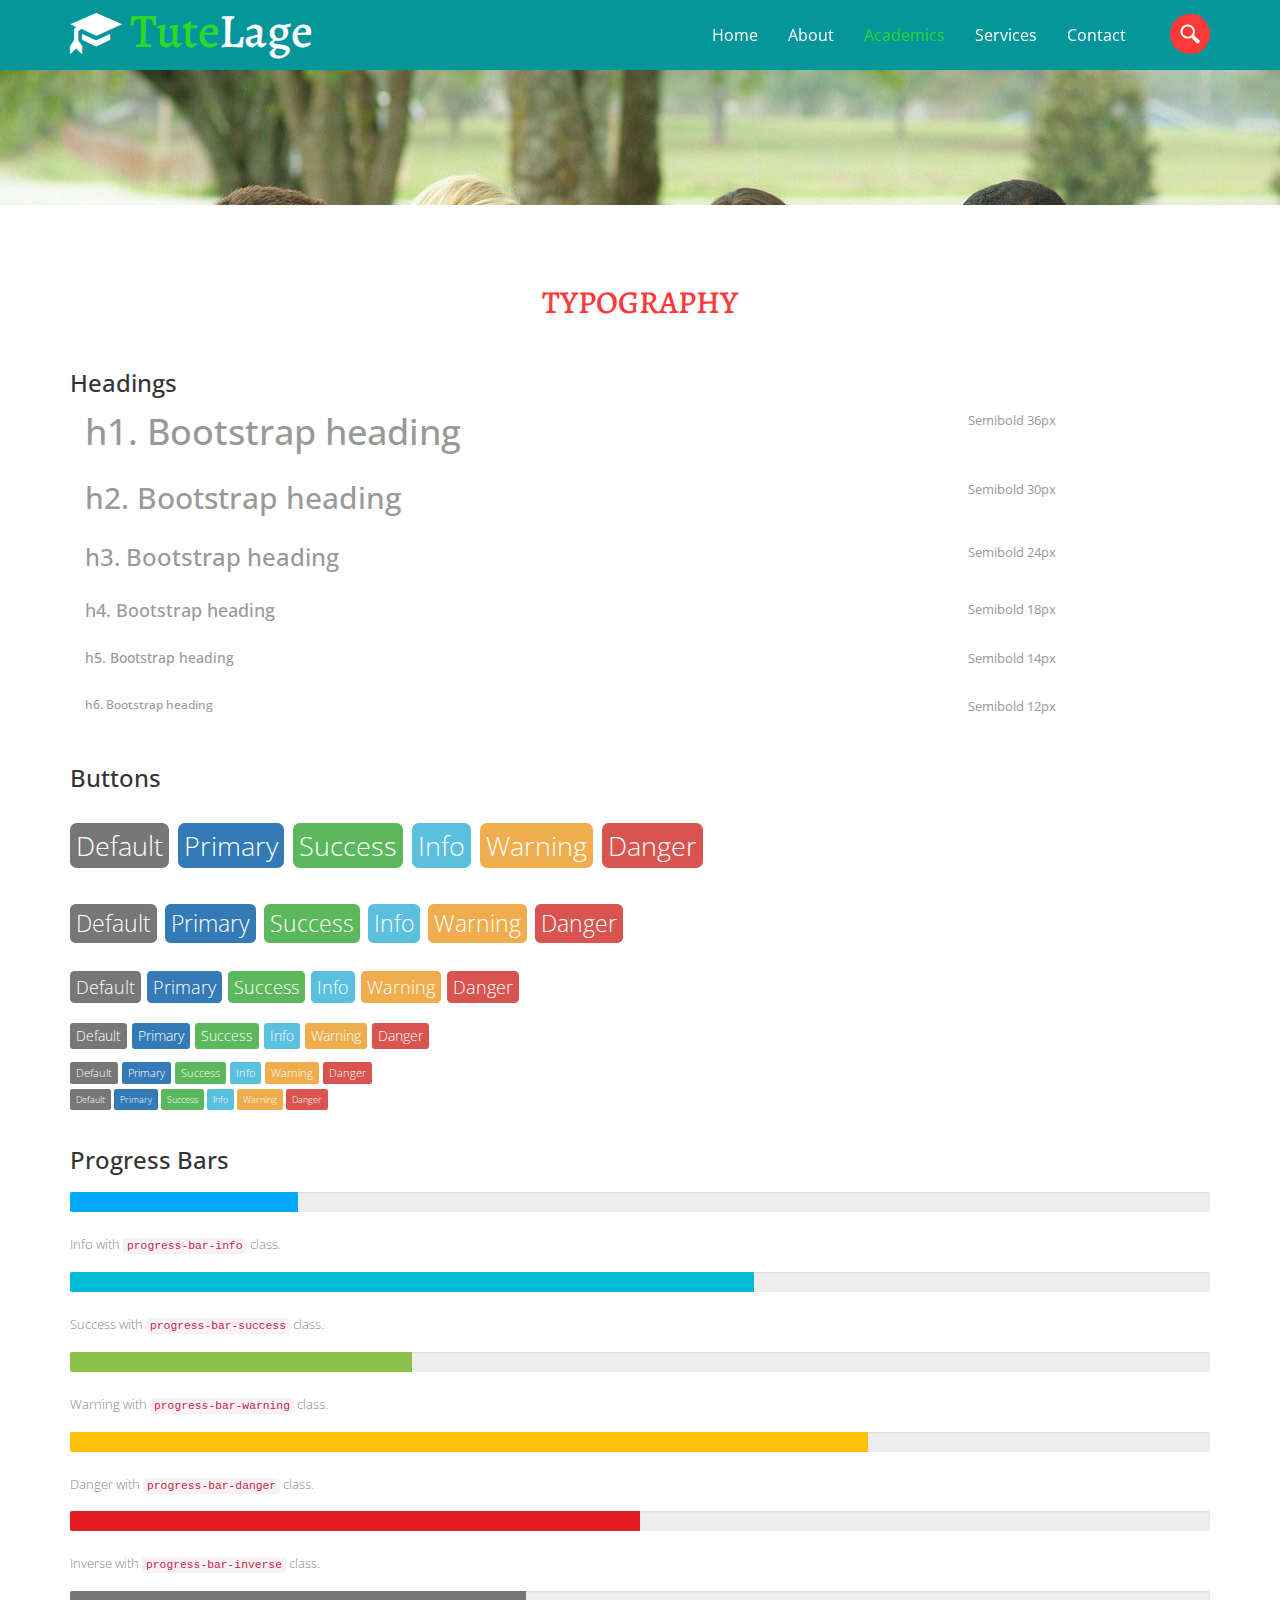
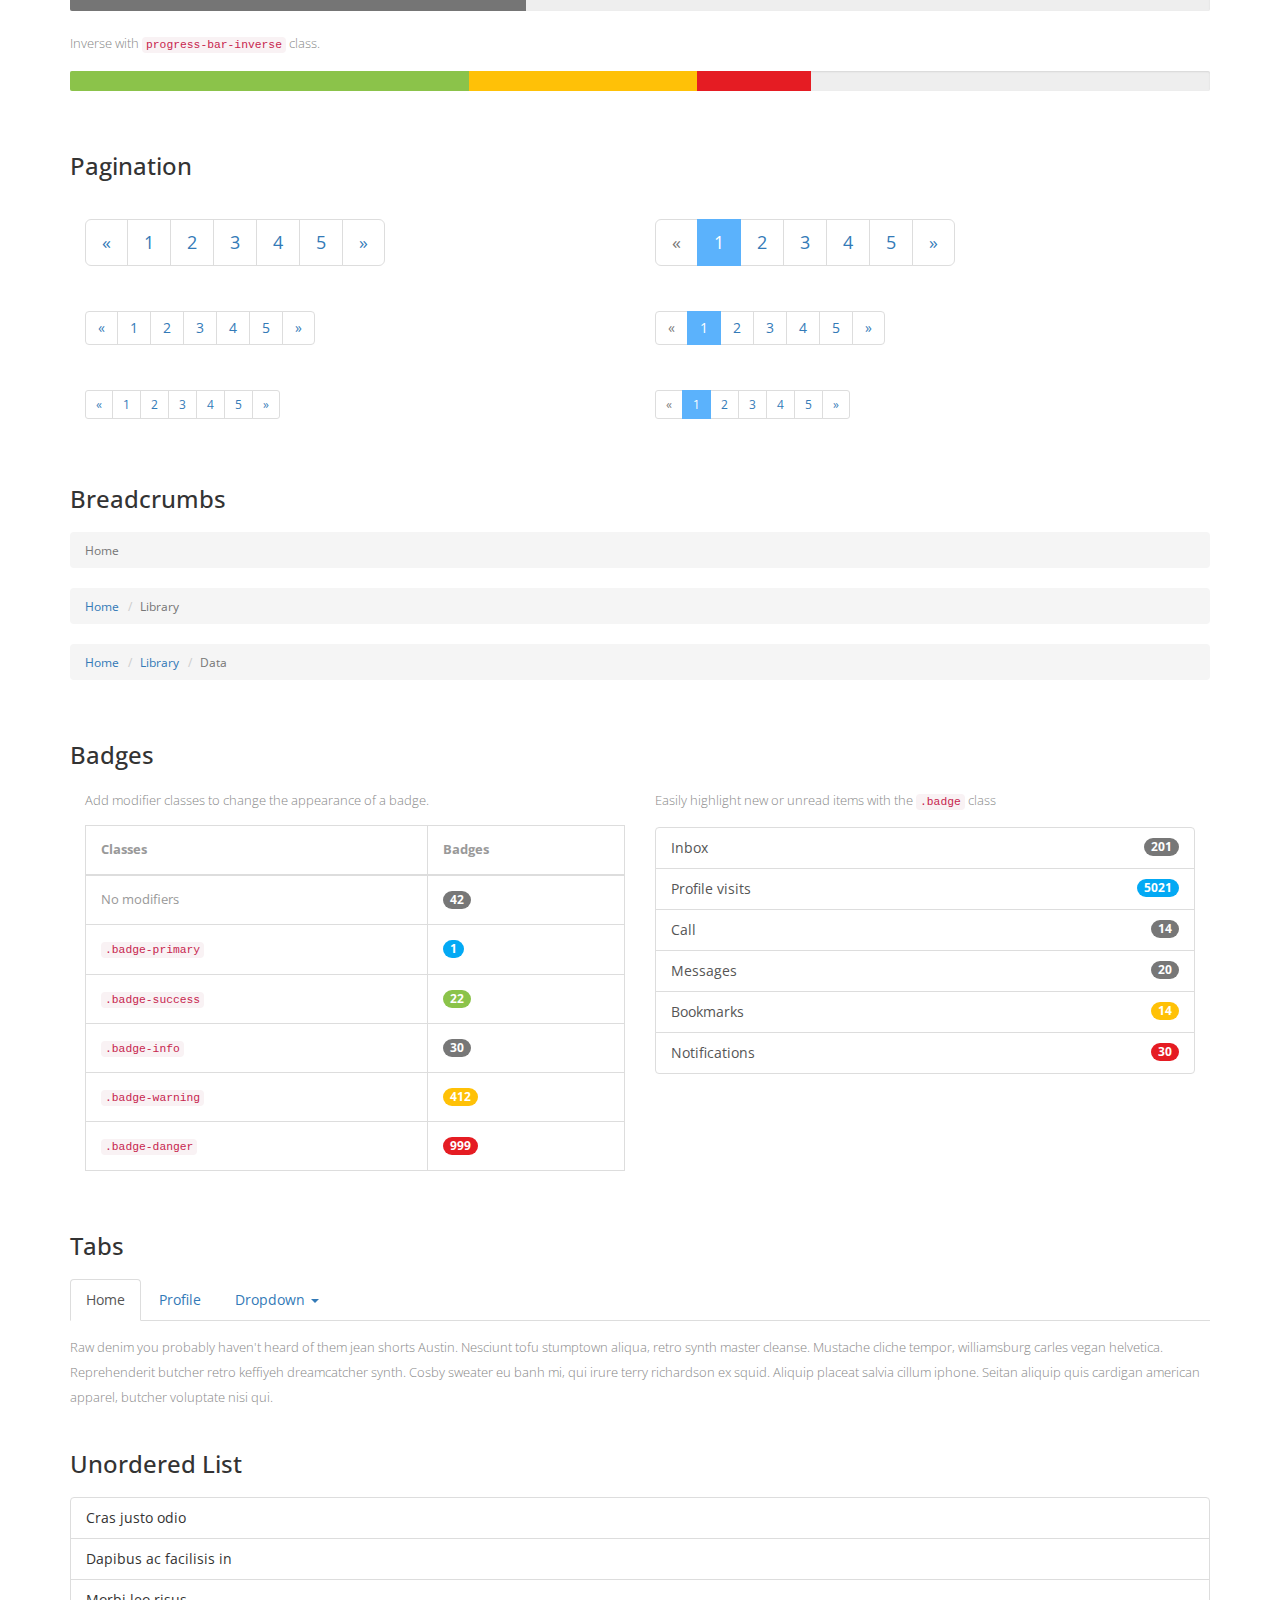
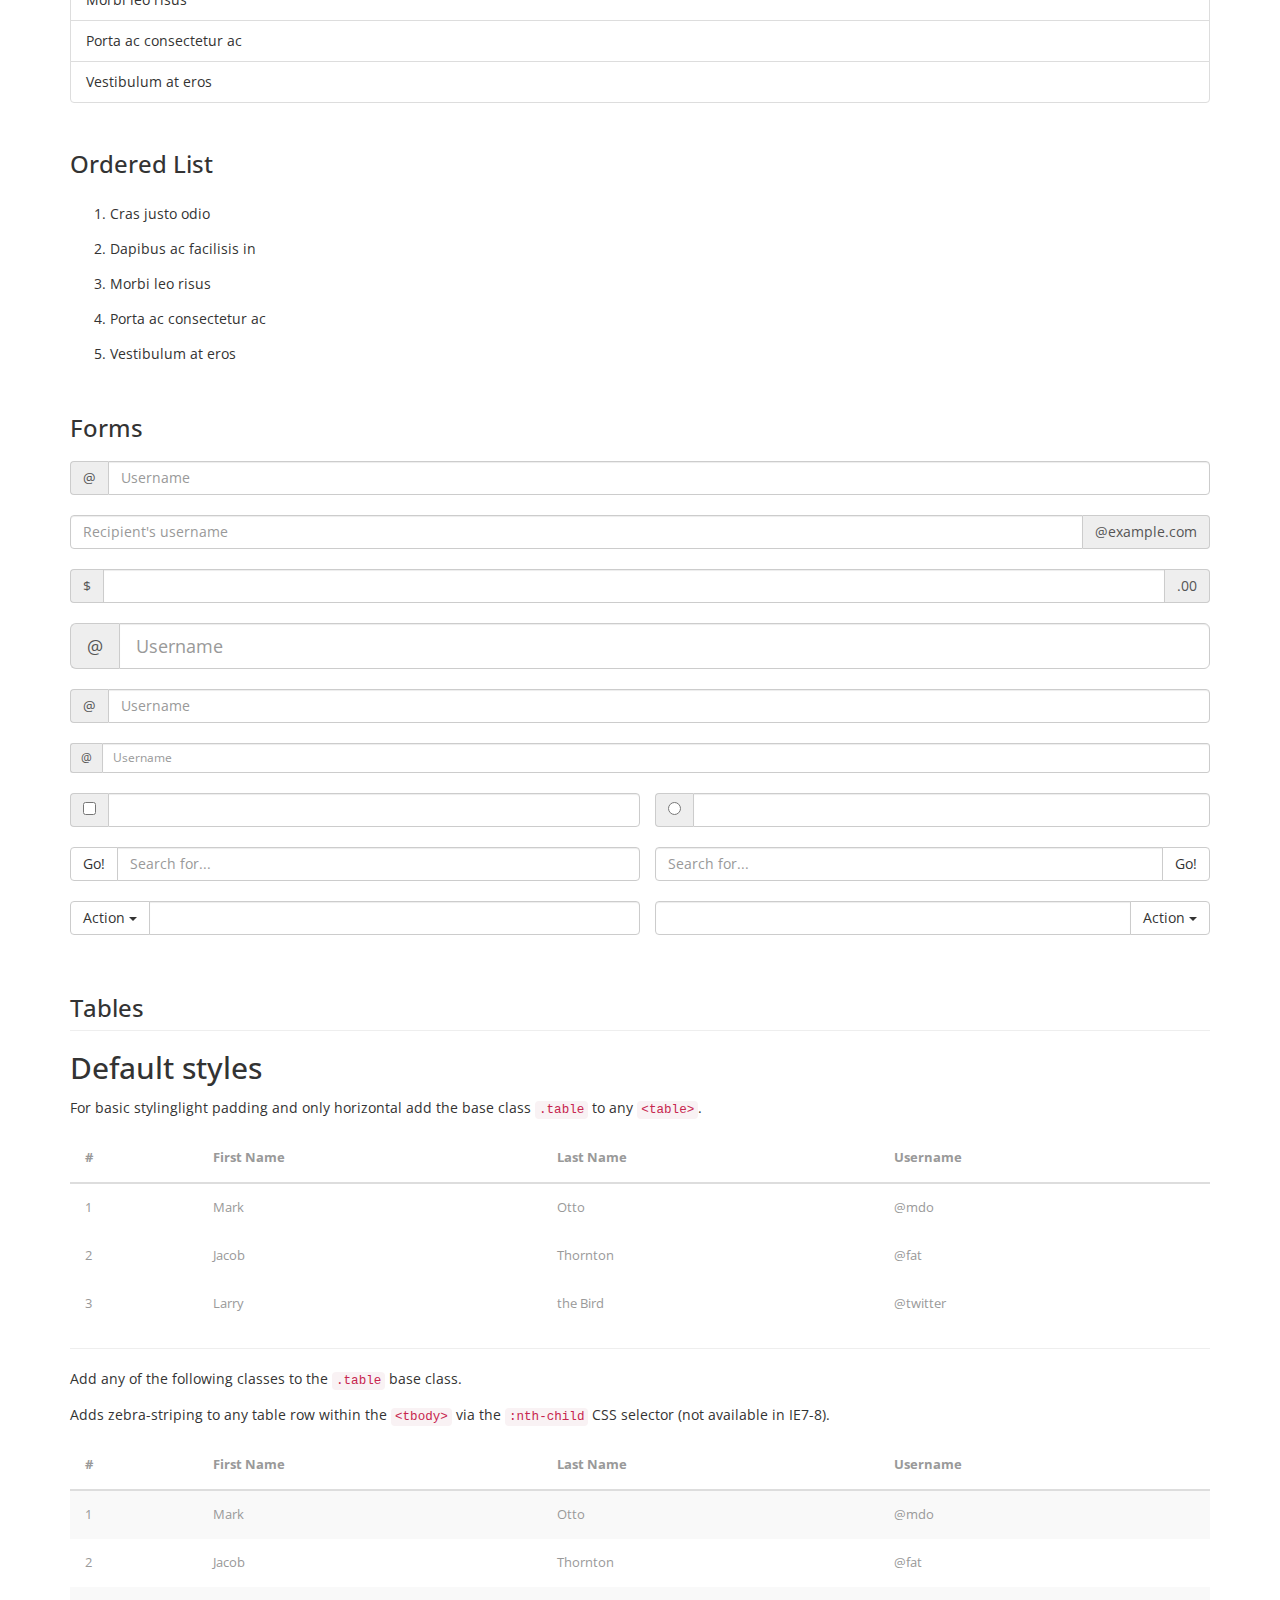
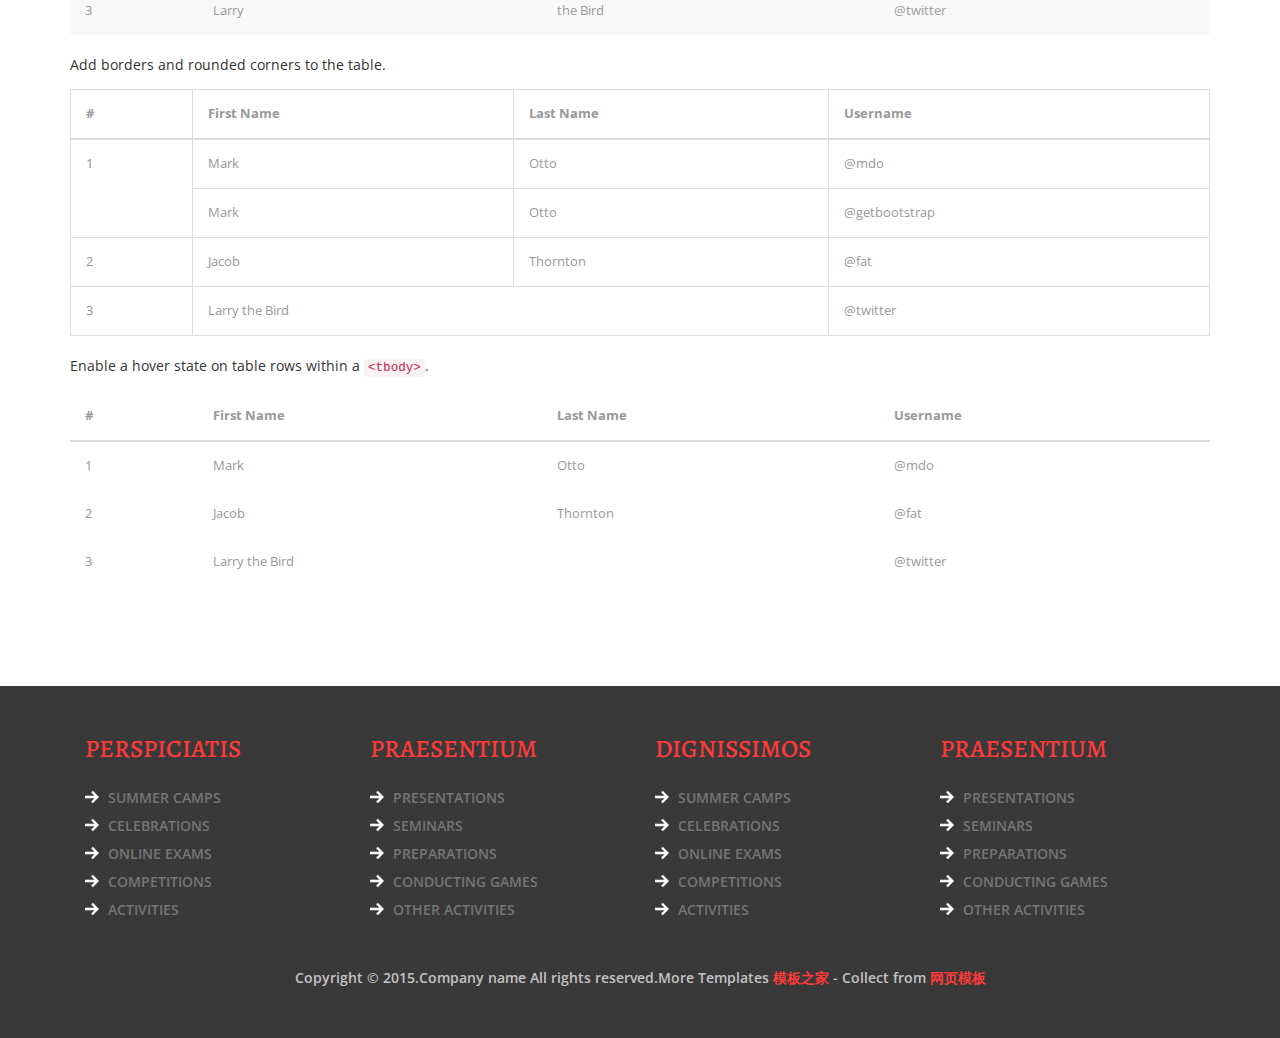
<file: typography.html>
<!DOCTYPE html>
<html>
<head>
<title>Typography</title>
<!-- for-mobile-apps -->
<meta name="viewport" content="width=device-width, initial-scale=1">
<meta http-equiv="Content-Type" content="text/html; charset=utf-8" />
<meta name="keywords" content="Tutelage Responsive web template, Bootstrap Web Templates, Flat Web Templates, Android Compatible web template, 
Smartphone Compatible web template, free webdesigns for Nokia, Samsung, LG, SonyErricsson, Motorola web design" />
<script type="application/x-javascript"> addEventListener("load", function() { setTimeout(hideURLbar, 0); }, false);
		function hideURLbar(){ window.scrollTo(0,1); } </script>
<!-- //for-mobile-apps -->
<link href="css/bootstrap.css" rel="stylesheet" type="text/css" media="all" />
<link href="css/style.css" rel="stylesheet" type="text/css" media="all" />
<!-- js -->
<script src="js/jquery-1.11.1.min.js"></script>
<!-- //js -->
<script src="js/modernizr.custom.js"></script>
<!-- fonts -->
<link href='http://fonts.useso.com/css?family=Open+Sans:300italic,400italic,600italic,700italic,800italic,400,300,600,700,800' rel='stylesheet' type='text/css'>
<link href='http://fonts.useso.com/css?family=Alegreya:400,400italic,700,700italic,900,900italic' rel='stylesheet' type='text/css'>
<!-- //fonts -->
	<!-- start-smoth-scrolling -->
		<script type="text/javascript" src="js/move-top.js"></script>
		<script type="text/javascript" src="js/easing.js"></script>
		<script type="text/javascript">
			jQuery(document).ready(function($) {
				$(".scroll").click(function(event){		
					event.preventDefault();
					$('html,body').animate({scrollTop:$(this.hash).offset().top},1000);
				});
			});
		</script>
	<!-- start-smoth-scrolling -->

</head>
<body>
<!-- header -->
<div class="header">
		<div class="container">
			<div class="header-nav">
				<nav class="navbar navbar-default">
					<!-- Brand and toggle get grouped for better mobile display -->
					<div class="navbar-header">
						<button type="button" class="navbar-toggle collapsed" data-toggle="collapse" data-target="#bs-example-navbar-collapse-1">
							<span class="sr-only">Toggle navigation</span>
							<span class="icon-bar"></span>
							<span class="icon-bar"></span>
							<span class="icon-bar"></span>
						</button>
					    <h1><a class="navbar-brand" href="index.html"><i class="glyphicon glyphicon-education" aria-hidden="true"></i><span>Tute</span>Lage</a></h1>
					</div>
					<!-- Collect the nav links, forms, and other content for toggling -->
					<div class="collapse navbar-collapse nav-wil" id="bs-example-navbar-collapse-1">
						<ul class="nav navbar-nav">
							<li><a class="hvr-overline-from-center button2" href="index.html">Home</a></li>
							<li><a class="hvr-overline-from-center button2" href="about.html">About</a></li>
							<li><a class="hvr-overline-from-center button2 active" href="typography.html">Academics</a></li>
							<li><a class="hvr-overline-from-center button2" href="services.html">Services</a></li>
							<li><a class="hvr-overline-from-center button2" href="contact.html">Contact</a></li>
						</ul>
						<div class="search-box">
							<div id="sb-search" class="sb-search">
								<form>
									<input class="sb-search-input" placeholder="Enter your search term..." type="search" name="search" id="search">
									<input class="sb-search-submit" type="submit" value="">
									<span class="sb-icon-search"> </span>
								</form>
							</div>
						</div>
					</div><!-- /navbar-collapse -->
					
					<!-- search-scripts -->
					<script src="js/classie.js"></script>
					<script src="js/uisearch.js"></script>
						<script>
							new UISearch( document.getElementById( 'sb-search' ) );
						</script>
					<!-- //search-scripts -->
				</nav>
			</div>
		</div>
</div>
<!-- header -->
<!-- banner -->
<div class="banner page-head">
</div>
<!-- //banner -->
<div class="typrography">
	 <div class="container">
		<h2 class="tittle">TYPOGRAPHY</h2>
	 <div class="grid_3 grid_4">
		     <h3 class="bars">Headings</h3>
		     <div class="bs-example">
				 <table class="table">
				  <tbody>
					<tr>
					  <td><h1 id="h1.-bootstrap-heading">h1. Bootstrap heading<a class="anchorjs-link" href="#h1.-bootstrap-heading"><span class="anchorjs-icon"></span></a></h1></td>
					  <td class="type-info">Semibold 36px</td>
					</tr>
					<tr>
					  <td><h2 id="h2.-bootstrap-heading">h2. Bootstrap heading<a class="anchorjs-link" href="#h2.-bootstrap-heading"><span class="anchorjs-icon"></span></a></h2></td>
					  <td class="type-info">Semibold 30px</td>
					</tr>
					<tr>
					  <td><h3 id="h3.-bootstrap-heading">h3. Bootstrap heading<a class="anchorjs-link" href="#h3.-bootstrap-heading"><span class="anchorjs-icon"></span></a></h3></td>
					  <td class="type-info">Semibold 24px</td>
					</tr>
					<tr>
					  <td><h4 id="h4.-bootstrap-heading">h4. Bootstrap heading<a class="anchorjs-link" href="#h4.-bootstrap-heading"><span class="anchorjs-icon"></span></a></h4></td>
					  <td class="type-info">Semibold 18px</td>
					</tr>
					<tr>
					  <td><h5 id="h5.-bootstrap-heading">h5. Bootstrap heading<a class="anchorjs-link" href="#h5.-bootstrap-heading"><span class="anchorjs-icon"></span></a></h5></td>
					  <td class="type-info">Semibold 14px</td>
					</tr>
					<tr>
					  <td><h6>h6. Bootstrap heading</h6></td>
					  <td class="type-info">Semibold 12px</td>
					</tr>
				  </tbody>
				 </table>
			 </div>
	      </div>  
		  <div class="grid_3 grid_5">
			<h3 class="bars">Buttons</h3>
			 	  <h1 class="t-button">
				<a href="#"><span class="label label-default">Default</span></a>
				<a href="#"><span class="label label-primary">Primary</span></a>
				<a href="#"><span class="label label-success">Success</span></a>
				<a href="#"><span class="label label-info">Info</span></a>
				<a href="#"><span class="label label-warning">Warning</span></a>
				<a href="#"><span class="label label-danger">Danger</span></a>
			  </h1>
			  <h2 class="t-button">
				<a href="#"><span class="label label-default">Default</span></a>
				<a href="#"><span class="label label-primary">Primary</span></a>
				<a href="#"><span class="label label-success">Success</span></a>
				<a href="#"><span class="label label-info">Info</span></a>
				<a href="#"><span class="label label-warning">Warning</span></a>
				<a href="#"><span class="label label-danger">Danger</span></a>
			  </h2>
			  <h3 class="t-button">
				<a href="#"><span class="label label-default">Default</span></a>
				<a href="#"><span class="label label-primary">Primary</span></a>
				<a href="#"><span class="label label-success">Success</span></a>
				<a href="#"><span class="label label-info">Info</span></a>
				<a href="#"><span class="label label-warning">Warning</span></a>
				<a href="#"><span class="label label-danger">Danger</span></a>
			  </h3>
			  <h4 class="typ1 t-button">
				<a href="#"><span class="label label-default">Default</span></a>
				<a href="#"><span class="label label-primary">Primary</span></a>
				<a href="#"><span class="label label-success">Success</span></a>
				<a href="#"><span class="label label-info">Info</span></a>
				<a href="#"><span class="label label-warning">Warning</span></a>
				<a href="#"><span class="label label-danger">Danger</span></a>
			  </h4>
			  <h5 class="typ1 t-button">
				<a href="#"><span class="label label-default">Default</span></a>
				<a href="#"><span class="label label-primary">Primary</span></a>
				<a href="#"><span class="label label-success">Success</span></a>
				<a href="#"><span class="label label-info">Info</span></a>
				<a href="#"><span class="label label-warning">Warning</span></a>
				<a href="#"><span class="label label-danger">Danger</span></a>
			  </h5>
			  <h6 class="typ1 t-button">
				<a href="#"><span class="label label-default">Default</span></a>
				<a href="#"><span class="label label-primary">Primary</span></a>
				<a href="#"><span class="label label-success">Success</span></a>
				<a href="#"><span class="label label-info">Info</span></a>
				<a href="#"><span class="label label-warning">Warning</span></a>
				<a href="#"><span class="label label-danger">Danger</span></a>
			  </h6>
	      </div>
		  <div class="grid_3 grid_5">
			 <h3 class="bars">Progress Bars</h3>
			  <div class="tab-content">
				 <div class="tab-pane active" id="domprogress">
					 <div class="progress">    
					      <div class="progress-bar progress-bar-primary" style="width: 20%"></div>
					 </div>
					 <p>Info with <code>progress-bar-info</code> class.</p>
					 <div class="progress">    
						 <div class="progress-bar progress-bar-info" style="width: 60%"></div>
					 </div>
					 <p>Success with <code>progress-bar-success</code> class.</p>
					 <div class="progress">
						 <div class="progress-bar progress-bar-success" style="width: 30%"></div>
					 </div>
					 <p>Warning with <code>progress-bar-warning</code> class.</p>
					 <div class="progress">
						 <div class="progress-bar progress-bar-warning" style="width: 70%"></div>
					 </div>
					 <p>Danger with <code>progress-bar-danger</code> class.</p>
					 <div class="progress">
						 <div class="progress-bar progress-bar-danger" style="width: 50%"></div>
					 </div>
					 <p>Inverse with <code>progress-bar-inverse</code> class.</p>
					 <div class="progress">
						 <div class="progress-bar progress-bar-inverse" style="width: 40%"></div>
					 </div>
					 <p>Inverse with <code>progress-bar-inverse</code> class.</p>
					 <div class="progress">
						 <div class="progress-bar progress-bar-success" style="width: 35%"><span class="sr-only">35% Complete (success)</span></div>
						 <div class="progress-bar progress-bar-warning" style="width: 20%"><span class="sr-only">20% Complete (warning)</span></div>
						 <div class="progress-bar progress-bar-danger" style="width: 10%"><span class="sr-only">10% Complete (danger)</span></div>
					 </div>
				   </div>
			   </div>
		   </div>
		   
		   <div class="grid_3 grid_5">
			 <h3 class="bars">Pagination</h3>
			 <div class="col-md-6">
				  <nav>
				  <ul class="pagination pagination-lg">
					<li><a href="#" aria-label="Previous"><span aria-hidden="true">«</span></a></li>
					<li><a href="#">1</a></li>
					<li><a href="#">2</a></li>
					<li><a href="#">3</a></li>
					<li><a href="#">4</a></li>
					<li><a href="#">5</a></li>
					<li><a href="#" aria-label="Next"><span aria-hidden="true">»</span></a></li>
				  </ul>
				  </nav>
				  <nav>
				  <ul class="pagination">
					<li><a href="#" aria-label="Previous"><span aria-hidden="true">«</span></a></li>
					<li><a href="#">1</a></li>
					<li><a href="#">2</a></li>
					<li><a href="#">3</a></li>
					<li><a href="#">4</a></li>
					<li><a href="#">5</a></li>
					<li><a href="#" aria-label="Next"><span aria-hidden="true">»</span></a></li>
				  </ul>
				 </nav>
				 <nav>
				   <ul class="pagination pagination-sm">
					<li><a href="#" aria-label="Previous"><span aria-hidden="true">«</span></a></li>
					<li><a href="#">1</a></li>
					<li><a href="#">2</a></li>
					<li><a href="#">3</a></li>
					<li><a href="#">4</a></li>
					<li><a href="#">5</a></li>
					<li><a href="#" aria-label="Next"><span aria-hidden="true">»</span></a></li>
				  </ul>
				 </nav>				 
			 </div>
			 <div class="col-md-6">
					<ul class="pagination pagination-lg">
									<li class="disabled"><a href="#"><span aria-hidden="true">«</span></a></li>
									<li class="active"><a href="#">1</a></li>
									<li><a href="#">2</a></li>
									<li><a href="#">3</a></li>
									<li><a href="#">4</a></li>
									<li><a href="#">5</a></li>
									<li><a href="#" aria-label="Next"><span aria-hidden="true">»</span></a></li>
								</ul>
				<nav>
				  <ul class="pagination">
					<li class="disabled"><a href="#" aria-label="Previous"><span aria-hidden="true">«</span></a></li>
					<li class="active"><a href="#">1 <span class="sr-only">(current)</span></a></li>
					<li><a href="#">2</a></li>
					<li><a href="#">3</a></li>
					<li><a href="#">4</a></li>
					<li><a href="#">5</a></li>
					<li><a href="#" aria-label="Next"><span aria-hidden="true">»</span></a></li>
				 </ul>
			   </nav>
				 <ul class="pagination pagination-sm">
					<li class="disabled"><a href="#"><span aria-hidden="true">«</span></a></li>
					<li class="active"><a href="#">1</a></li>
					<li><a href="#">2</a></li>
					<li><a href="#">3</a></li>
					<li><a href="#">4</a></li>
					<li><a href="#">5</a></li>
					<li><a href="#" aria-label="Next"><span aria-hidden="true">»</span></a></li>
				</ul>
				</div>
			   <div class="clearfix"> </div>
		 </div>
		 <div class="grid_3 grid_5">
				<h3 class="bars">Breadcrumbs</h3>
				<ol class="breadcrumb">
					<li class="active">Home</li>
				</ol>
				<ol class="breadcrumb">
					<li><a href="#">Home</a></li>
					<li class="active">Library</li>
				</ol>
				<ol class="breadcrumb">
					<li><a href="#">Home</a></li>
					<li><a href="#">Library</a></li>
					<li class="active">Data</li>
				</ol>
			</div>

	   <div class="grid_3 grid_5">
			 <h3 class="bars">Badges</h3>
				<div class="col-md-6">
					<p>Add modifier classes to change the appearance of a badge.</p>
					  <table class="table table-bordered">
						<thead>
							<tr>
								<th>Classes</th>
								<th>Badges</th>
							</tr>
						</thead>
						<tbody>
							<tr>
								<td>No modifiers</td>
								<td><span class="badge">42</span></td>
							</tr>
							<tr>
								<td><code>.badge-primary</code></td>
								<td><span class="badge badge-primary">1</span></td>
							</tr>
							<tr>
								<td><code>.badge-success</code></td>
								<td><span class="badge badge-success">22</span></td>
							</tr>
							<tr>
								<td><code>.badge-info</code></td>
								<td><span class="badge badge-info">30</span></td>
							</tr>
							<tr>
								<td><code>.badge-warning</code></td>
								<td><span class="badge badge-warning">412</span></td>
							</tr>
							<tr>
								<td><code>.badge-danger</code></td>
								<td><span class="badge badge-danger">999</span></td>
							</tr>
						</tbody>
					  </table>                    
				</div>
				<div class="col-md-6">
				  <p>Easily highlight new or unread items with the <code>.badge</code> class</p>
					<div class="list-group list-group-alternate"> 
						<a href="#" class="list-group-item"><span class="badge">201</span> <i class="ti ti-email"></i> Inbox </a> 
						<a href="#" class="list-group-item"><span class="badge badge-primary">5021</span> <i class="ti ti-eye"></i> Profile visits </a> 
						<a href="#" class="list-group-item"><span class="badge">14</span> <i class="ti ti-headphone-alt"></i> Call </a> 
						<a href="#" class="list-group-item"><span class="badge">20</span> <i class="ti ti-comments"></i> Messages </a> 
						<a href="#" class="list-group-item"><span class="badge badge-warning">14</span> <i class="ti ti-bookmark"></i> Bookmarks </a> 
						<a href="#" class="list-group-item"><span class="badge badge-danger">30</span> <i class="ti ti-bell"></i> Notifications </a> 
					</div>
			   </div>
			   <div class="clearfix"> </div>
			 </div>
			 <div class="grid_3 grid_5">
				 <h3 class="bars">Tabs</h3>
				   <div class="bs-example bs-example-tabs" role="tabpanel" data-example-id="togglable-tabs">
			<ul id="myTab" class="nav nav-tabs" role="tablist">
			  <li role="presentation" class="active"><a href="#home" id="home-tab" role="tab" data-toggle="tab" aria-controls="home" aria-expanded="true">Home</a></li>
			  <li role="presentation"><a href="#profile" role="tab" id="profile-tab" data-toggle="tab" aria-controls="profile">Profile</a></li>
			  <li role="presentation" class="dropdown">
				<a href="#" id="myTabDrop1" class="dropdown-toggle" data-toggle="dropdown" aria-controls="myTabDrop1-contents">Dropdown <span class="caret"></span></a>
				<ul class="dropdown-menu" role="menu" aria-labelledby="myTabDrop1" id="myTabDrop1-contents">
				  <li><a href="#dropdown1" tabindex="-1" role="tab" id="dropdown1-tab" data-toggle="tab" aria-controls="dropdown1">@fat</a></li>
				  <li><a href="#dropdown2" tabindex="-1" role="tab" id="dropdown2-tab" data-toggle="tab" aria-controls="dropdown2">@mdo</a></li>
				</ul>
			  </li>
			</ul>
			<div id="myTabContent" class="tab-content">
			  <div role="tabpanel" class="tab-pane fade in active" id="home" aria-labelledby="home-tab">
				<p>Raw denim you probably haven't heard of them jean shorts Austin. Nesciunt tofu stumptown aliqua, retro synth master cleanse. Mustache cliche tempor, williamsburg carles vegan helvetica. Reprehenderit butcher retro keffiyeh dreamcatcher synth. Cosby sweater eu banh mi, qui irure terry richardson ex squid. Aliquip placeat salvia cillum iphone. Seitan aliquip quis cardigan american apparel, butcher voluptate nisi qui.</p>
			  </div>
			  <div role="tabpanel" class="tab-pane fade" id="profile" aria-labelledby="profile-tab">
				<p>Food truck fixie locavore, accusamus mcsweeney's marfa nulla single-origin coffee squid. Exercitation +1 labore velit, blog sartorial PBR leggings next level wes anderson artisan four loko farm-to-table craft beer twee. Qui photo booth letterpress, commodo enim craft beer mlkshk aliquip jean shorts ullamco ad vinyl cillum PBR. Homo nostrud organic, assumenda labore aesthetic magna delectus mollit. Keytar helvetica VHS salvia yr, vero magna velit sapiente labore stumptown. Vegan fanny pack odio cillum wes anderson 8-bit, sustainable jean shorts beard ut DIY ethical culpa terry richardson biodiesel. Art party scenester stumptown, tumblr butcher vero sint qui sapiente accusamus tattooed echo park.</p>
			  </div>
			  <div role="tabpanel" class="tab-pane fade" id="dropdown1" aria-labelledby="dropdown1-tab">
				<p>Etsy mixtape wayfarers, ethical wes anderson tofu before they sold out mcsweeney's organic lomo retro fanny pack lo-fi farm-to-table readymade. Messenger bag gentrify pitchfork tattooed craft beer, iphone skateboard locavore carles etsy salvia banksy hoodie helvetica. DIY synth PBR banksy irony. Leggings gentrify squid 8-bit cred pitchfork. Williamsburg banh mi whatever gluten-free, carles pitchfork biodiesel fixie etsy retro mlkshk vice blog. Scenester cred you probably haven't heard of them, vinyl craft beer blog stumptown. Pitchfork sustainable tofu synth chambray yr.</p>
			  </div>
			  <div role="tabpanel" class="tab-pane fade" id="dropdown2" aria-labelledby="dropdown2-tab">
				<p>Trust fund seitan letterpress, keytar raw denim keffiyeh etsy art party before they sold out master cleanse gluten-free squid scenester freegan cosby sweater. Fanny pack portland seitan DIY, art party locavore wolf cliche high life echo park Austin. Cred vinyl keffiyeh DIY salvia PBR, banh mi before they sold out farm-to-table VHS viral locavore cosby sweater. Lomo wolf viral, mustache readymade thundercats keffiyeh craft beer marfa ethical. Wolf salvia freegan, sartorial keffiyeh echo park vegan.</p>
			  </div>
			</div>
		   </div>
		  </div>

  <h3 class="bars">Unordered List</h3>
		<ul class="list-group">
		  <li class="list-group-item">Cras justo odio</li>
		  <li class="list-group-item">Dapibus ac facilisis in</li>
		  <li class="list-group-item">Morbi leo risus</li>
		  <li class="list-group-item">Porta ac consectetur ac</li>
		  <li class="list-group-item">Vestibulum at eros</li>
		</ul>
  <h3 class="bars">Ordered List</h3>
		<ol>
			<li class="list-group-item1">Cras justo odio</li>
			<li class="list-group-item1">Dapibus ac facilisis in</li>
			<li class="list-group-item1">Morbi leo risus</li>
			<li class="list-group-item1">Porta ac consectetur ac</li>
			<li class="list-group-item1">Vestibulum at eros</li>
		</ol>
<h3 class="bars">Forms</h3>
<div class="input-group">
  <span class="input-group-addon" id="basic-addon1">@</span>
  <input type="text" class="form-control" placeholder="Username" aria-describedby="basic-addon1">
</div>

<div class="input-group">
  <input type="text" class="form-control" placeholder="Recipient's username" aria-describedby="basic-addon2">
  <span class="input-group-addon" id="basic-addon2">@example.com</span>
</div>

<div class="input-group">
  <span class="input-group-addon">$</span>
  <input type="text" class="form-control" aria-label="Amount (to the nearest dollar)">
  <span class="input-group-addon">.00</span>
</div>
<div class="input-group input-group-lg">
  <span class="input-group-addon" id="sizing-addon1">@</span>
  <input type="text" class="form-control" placeholder="Username" aria-describedby="sizing-addon1">
</div>

<div class="input-group">
  <span class="input-group-addon" id="sizing-addon2">@</span>
  <input type="text" class="form-control" placeholder="Username" aria-describedby="sizing-addon2">
</div>

<div class="input-group input-group-sm">
  <span class="input-group-addon" id="sizing-addon3">@</span>
  <input type="text" class="form-control" placeholder="Username" aria-describedby="sizing-addon3">
</div>

<div class="row">
  <div class="col-lg-6 in-gp-tl">
    <div class="input-group">
      <span class="input-group-addon">
        <input type="checkbox" aria-label="...">
      </span>
      <input type="text" class="form-control" aria-label="...">
    </div><!-- /input-group -->
  </div><!-- /.col-lg-6 -->
  <div class="col-lg-6 in-gp-tb">
    <div class="input-group">
      <span class="input-group-addon">
        <input type="radio" aria-label="...">
      </span>
      <input type="text" class="form-control" aria-label="...">
    </div><!-- /input-group -->
  </div><!-- /.col-lg-6 -->
</div><!-- /.row -->
<div class="row">
  <div class="col-lg-6 in-gp-tl">
    <div class="input-group">
      <span class="input-group-btn">
        <button class="btn btn-default" type="button">Go!</button>
      </span>
      <input type="text" class="form-control" placeholder="Search for...">
    </div><!-- /input-group -->
  </div><!-- /.col-lg-6 -->
  <div class="col-lg-6 in-gp-tb">
    <div class="input-group">
      <input type="text" class="form-control" placeholder="Search for...">
      <span class="input-group-btn">
        <button class="btn btn-default" type="button">Go!</button>
      </span>
    </div><!-- /input-group -->
  </div><!-- /.col-lg-6 -->
</div><!-- /.row -->
<div class="row">
  <div class="col-lg-6 in-gp-tl">
    <div class="input-group">
      <div class="input-group-btn">
        <button type="button" class="btn btn-default dropdown-toggle" data-toggle="dropdown" aria-haspopup="true" aria-expanded="false">Action <span class="caret"></span></button>
        <ul class="dropdown-menu">
          <li><a href="#">Action</a></li>
          <li><a href="#">Another action</a></li>
          <li><a href="#">Something else here</a></li>
          <li role="separator" class="divider"></li>
          <li><a href="#">Separated link</a></li>
        </ul>
      </div><!-- /btn-group -->
      <input type="text" class="form-control" aria-label="...">
    </div><!-- /input-group -->
  </div><!-- /.col-lg-6 -->
  <div class="col-lg-6 in-gp-tb">
    <div class="input-group">
      <input type="text" class="form-control" aria-label="...">
      <div class="input-group-btn">
        <button type="button" class="btn btn-default dropdown-toggle" data-toggle="dropdown" aria-haspopup="true" aria-expanded="false">Action <span class="caret"></span></button>
        <ul class="dropdown-menu dropdown-menu-right">
          <li><a href="#">Action</a></li>
          <li><a href="#">Another action</a></li>
          <li><a href="#">Something else here</a></li>
          <li role="separator" class="divider"></li>
          <li><a href="#">Separated link</a></li>
        </ul>
      </div><!-- /btn-group -->
    </div><!-- /input-group -->
  </div><!-- /.col-lg-6 -->
</div><!-- /.row -->

		<section id="tables">
          <div class="page-header">
            <h3>Tables</h3>
          </div>

          <h2>Default styles</h2>
          <p>For basic stylinglight padding and only horizontal add the base class <code>.table</code> to any <code>&lt;table&gt;</code>.</p>
          <div class="bs-docs-example">
            <table class="table">
              <thead>
                <tr>
                  <th>#</th>
                  <th>First Name</th>
                  <th>Last Name</th>
                  <th>Username</th>
                </tr>
              </thead>
              <tbody>
                <tr>
                  <td>1</td>
                  <td>Mark</td>
                  <td>Otto</td>
                  <td>@mdo</td>
                </tr>
                <tr>
                  <td>2</td>
                  <td>Jacob</td>
                  <td>Thornton</td>
                  <td>@fat</td>
                </tr>
                <tr>
                  <td>3</td>
                  <td>Larry</td>
                  <td>the Bird</td>
                  <td>@twitter</td>
                </tr>
              </tbody>
            </table>
          </div>
	<hr class="bs-docs-separator">
          <p>Add any of the following classes to the <code>.table</code> base class.</p>
          <p>Adds zebra-striping to any table row within the <code>&lt;tbody&gt;</code> via the <code>:nth-child</code> CSS selector (not available in IE7-8).</p>
          <div class="bs-docs-example">
            <table class="table table-striped">
              <thead>
                <tr>
                  <th>#</th>
                  <th>First Name</th>
                  <th>Last Name</th>
                  <th>Username</th>
                </tr>
              </thead>
              <tbody>
                <tr>
                  <td>1</td>
                  <td>Mark</td>
                  <td>Otto</td>
                  <td>@mdo</td>
                </tr>
                <tr>
                  <td>2</td>
                  <td>Jacob</td>
                  <td>Thornton</td>
                  <td>@fat</td>
                </tr>
                <tr>
                  <td>3</td>
                  <td>Larry</td>
                  <td>the Bird</td>
                  <td>@twitter</td>
                </tr>
              </tbody>
            </table>
          </div>
          <p>Add borders and rounded corners to the table.</p>
          <div class="bs-docs-example">
            <table class="table table-bordered">
              <thead>
                <tr>
                  <th>#</th>
                  <th>First Name</th>
                  <th>Last Name</th>
                  <th>Username</th>
                </tr>
              </thead>
              <tbody>
                <tr>
                  <td rowspan="2">1</td>
                  <td>Mark</td>
                  <td>Otto</td>
                  <td>@mdo</td>
                </tr>
                <tr>
                  <td>Mark</td>
                  <td>Otto</td>
                  <td>@getbootstrap</td>
                </tr>
                <tr>
                  <td>2</td>
                  <td>Jacob</td>
                  <td>Thornton</td>
                  <td>@fat</td>
                </tr>
                <tr>
                  <td>3</td>
                  <td colspan="2">Larry the Bird</td>
                  <td>@twitter</td>
                </tr>
              </tbody>
            </table>
          </div>
          <p>Enable a hover state on table rows within a <code>&lt;tbody&gt;</code>.</p>
          <div class="bs-docs-example">
            <table class="table table-hover">
              <thead>
                <tr>
                  <th>#</th>
                  <th>First Name</th>
                  <th>Last Name</th>
                  <th>Username</th>
                </tr>
              </thead>
              <tbody>
                <tr>
                  <td>1</td>
                  <td>Mark</td>
                  <td>Otto</td>
                  <td>@mdo</td>
                </tr>
                <tr>
                  <td>2</td>
                  <td>Jacob</td>
                  <td>Thornton</td>
                  <td>@fat</td>
                </tr>
                <tr>
                  <td>3</td>
                  <td colspan="2">Larry the Bird</td>
                  <td>@twitter</td>
                </tr>
              </tbody>
            </table>
          </div>
		</section>
	</div>
</div>

<!--//typo-->

<!-- footer -->
<div class="footer">
	<div class="container">
		<div class="footer-grids">
			<div class="col-md-3 footer-grid">
				<h3>PERSPICIATIS</h3>
				<ul>
					<li><a href="#">SUMMER CAMPS</a></li>
					<li><a href="#">CELEBRATIONS</a></li>
					<li><a href="#">ONLINE EXAMS</a></li>
					<li><a href="#">COMPETITIONS</a></li>
					<li><a href="#">ACTIVITIES</a></li>
				</ul>
			</div>
			<div class="col-md-3 footer-grid">
				<h3>PRAESENTIUM </h3>
				<ul>
					<li><a href="#">PRESENTATIONS</a></li>
					<li><a href="#">SEMINARS</a></li>
					<li><a href="#">PREPARATIONS</a></li>
					<li><a href="#">CONDUCTING GAMES</a></li>
					<li><a href="#">OTHER ACTIVITIES</a></li>
				</ul>
			</div>
			<div class="col-md-3 footer-grid">
				<h3>DIGNISSIMOS</h3>
				<ul>
					<li><a href="#">SUMMER CAMPS</a></li>
					<li><a href="#">CELEBRATIONS</a></li>
					<li><a href="#">ONLINE EXAMS</a></li>
					<li><a href="#">COMPETITIONS</a></li>
					<li><a href="#">ACTIVITIES</a></li>
				</ul>
			</div>
			<div class="col-md-3 footer-grid">
				<h3>PRAESENTIUM</h3>
				<ul>
					<li><a href="#">PRESENTATIONS</a></li>
					<li><a href="#">SEMINARS</a></li>
					<li><a href="#">PREPARATIONS</a></li>
					<li><a href="#">CONDUCTING GAMES</a></li>
					<li><a href="#">OTHER ACTIVITIES</a></li>
				</ul>
			</div>
			<div class="clearfix"></div>
		</div>
		<p>Copyright &copy; 2015.Company name All rights reserved.More Templates <a href="http://www.cssmoban.com/" target="_blank" title="模板之家">模板之家</a> - Collect from <a href="http://www.cssmoban.com/" title="网页模板" target="_blank">网页模板</a>
</p>
	</div>
</div>
<!-- //footer -->
<!-- for bootstrap working -->
	<script src="js/bootstrap.js"></script>
<!-- //for bootstrap working -->
<!-- smooth scrolling -->
	<script type="text/javascript">
		$(document).ready(function() {
		/*
			var defaults = {
			containerID: 'toTop', // fading element id
			containerHoverID: 'toTopHover', // fading element hover id
			scrollSpeed: 1200,
			easingType: 'linear' 
			};
		*/								
		$().UItoTop({ easingType: 'easeOutQuart' });
		});
	</script>
	<a href="#" id="toTop" style="display: block;"> <span id="toTopHover" style="opacity: 1;"> </span></a>
<!-- //smooth scrolling -->

</body>
</html>
</file>
<file: css/style.css>
html, body{
	margin:0;
	background:	#fff;
	font-family: 'Open Sans', sans-serif;
}
h4, h5, h6,
h1, h2, h3 {
margin: 0;
}
p{
	margin:0;
}
ul,label{
	margin:0;
	padding:0;
}
input[type="button"],input[type="submit"]{
	transition:0.5s all;
	-webkit-transition:0.5s all;
	-moz-transition:0.5s all;
	-o-transition:0.5s all;
	-ms-transition:0.5s all;
}
body a{
transition: 0.5s all;
	-webkit-transition: 0.5s all;
	-o-transition: 0.5s all;
	-moz-transition: 0.5s all;
	-ms-transition: 0.5s all;
	text-decoration:none;

}
body a:hover{
	text-decoration:none;
}
.copyrights{
	text-indent:-9999px;
	height:0;
	line-height:0;
	font-size:0;
	overflow:hidden;
}
/*-- header --*/
.header {
  background: #05969b;
}
.navbar {
  margin-bottom: 0;
}
.navbar-nav {
  float: right;
  width: 45%;
}
.navbar-default {
  background:none;
  border-color: #012231;
}
.navbar-default .navbar-brand {
font-family: 'Alegreya', serif;
	color: #fff;
	font-size:48px;
	text-decoration: none;
}
.glyphicon-cutlery {
  left: -10px;
  top: 7px;
}
.navbar-default .navbar-collapse, .navbar-default .navbar-form {
    padding: 0;
}
.navbar-default .navbar-brand:hover {
	color: #fff;
	text-decoration: none;
}
a.navbar-brand span {
  color: #2FD828;
  margin-left: 12px;
}
.navbar-default .navbar-nav > .active > a, .navbar-default .navbar-nav > .active > a:hover, .navbar-default .navbar-nav > .active > a:focus {
  color: #fff;
  background-color: #2FD828;
}
.navbar-default .navbar-nav > li > a{
  color: #fff;
  font-size: 16px;
}
.navbar-nav > li > a {
  padding-top: 25px;
  padding-bottom: 25px;
}
.navbar-brand {
    height: 0;
    padding: 0;
	}
.navbar{
    border-radius: 0px; 
	border:none;
}
.navbar-default .navbar-brand {
    color: #fff;
}
.navbar-default .navbar-nav > li > a:hover, .navbar-default .navbar-nav > li > a:focus ,.navbar-default .navbar-nav > li > a.active{
    color:#2FD828;
	}

/*--search--*/
.search-box{
	float:right;
}
.sb-search {
	position: absolute;
	right:0px;
	width: 0%;
	min-width:42px;
	margin-top:14px;
	height:40px;
	float: right;
	overflow: hidden;
	-webkit-transition: width 0.3s;
	-moz-transition: width 0.3s;
	transition: width 0.3s;
	-webkit-backface-visibility: hidden;
	z-index: 999;
}
.sb-search-input {
	position: absolute;
	top: 0;
	right: 3px;
	border: none;
	outline: none;
	background:#fc3a3a;
	width: 64%;
	height:40px;
	margin: 0;
	z-index: 10;
	padding: 5px 15px;
	font-size: 15px;
	color: #ffffff;
	border-radius:50px;
}
.sb-search-input::-webkit-input-placeholder {
	color: #ffffff;
}
.sb-search-input:-moz-placeholder {
	color: #ffffff;
}
.sb-search-input::-moz-placeholder {
	color: #efb480;
}
.sb-search-input:-ms-input-placeholder {
	color: #ffffff;
}
.sb-icon-search,.sb-search-submit  {
	width:30px;
	height:40px;
	display: block;
	position: absolute;
	right: 0;
	top: 0%;
	padding: 0;
	margin: 0;
	line-height:71px;
	text-align: center;
	cursor: pointer;
}
.sb-search-submit {
	background: url('../images/search.png') no-repeat -6px 10px;
	-ms-filter: "progid:DXImageTransform.Microsoft.Alpha(Opacity=0)"; /* IE 8 */
    filter: alpha(opacity=0); /* IE 5-7 */
    color: transparent;
	border: none;
	outline: none;
	z-index: -1;
	-webkit-appearance: none;
}
.sb-icon-search {
    background:#fc3a3a url('../images/search.png') no-repeat 3px 10px;
	z-index: 90;
	width: 40px;
	height: 40px;
	border-radius: 50px;
}
/* Open state */
.sb-search.sb-search-open,.no-js .sb-search {
	width:72%;
}
.sb-search.sb-search-open .sb-icon-search,.no-js .sb-search .sb-icon-search {
	background:  url('../images/search.png') no-repeat 3px 10px;
	color: #fff;
	z-index: 11;
}
.sb-search.sb-search-open .sb-search-submit,.no-js .sb-search .sb-search-submit {
	z-index: 90;
}
/*--//search--*/
/*-- banner --*/
.banner{
background: url(../images/banner.jpg) no-repeat 0px 0px;
background-size:cover;
-webkit-background-size: cover;
-o-background-size: cover;
-ms-background-size: cover;
-moz-background-size: cover;
min-height: 700px;
}
.header .glyphicon-education {
    top: 8px;
}
/*-- //banner --*/
/* Overline From Center */
a.hvr-overline-from-center {
  display: inline-block;
  vertical-align: middle;
  -webkit-transform: translateZ(0);
  transform: translateZ(0);
  box-shadow: 0 0 1px rgba(0, 0, 0, 0);
  -webkit-backface-visibility: hidden;
  backface-visibility: hidden;
  -moz-osx-font-smoothing: grayscale;
  position: relative;
  overflow: hidden;
}
a.hvr-overline-from-center:before {
  content: "";
  position: absolute;
  z-index: -1;
  left: 50%;
  right: 50%;
  bottom: 0;
  background: #fc3a3a;
  height: 3px;
  -webkit-transition-property: left, right;
  transition-property: left, right;
  -webkit-transition-duration: 0.3s;
  transition-duration: 0.3s;
  -webkit-transition-timing-function: ease-out;
  transition-timing-function: ease-out;
}
a.hvr-overline-from-center:hover:before,a.hvr-overline-from-center:focus:before,a.hvr-overline-from-center:active:before {
  left: 0;
  right: 0;
}
/*-- Slider Part starts Here --*/
#slider3,#slider4  {
  box-shadow: none;
  -moz-box-shadow: none;
  -webkit-box-shadow: none;
  margin: 0 auto;
}
.rslides_tabs {
  list-style: none;
  padding: 0;
  background: rgba(0,0,0,.25);
  box-shadow: 0 0 1px rgba(255,255,255,.3), inset 0 0 5px rgba(0,0,0,1.0);
  -moz-box-shadow: 0 0 1px rgba(255,255,255,.3), inset 0 0 5px rgba(0,0,0,1.0);
  -webkit-box-shadow: 0 0 1px rgba(255,255,255,.3), inset 0 0 5px rgba(0,0,0,1.0);
  font-size: 18px;
  list-style: none;
  margin: 0 auto 50px;
  max-width: 540px;
  padding: 10px 0;
  text-align: center;
  width: 100%;
}
.rslides_tabs li {
  display: inline;
  margin-right: 1px;
}
.rslides_tabs a {
  width: auto;
  line-height: 20px;
  padding: 9px 20px;
  height: auto;
  background: transparent;
  display: inline;
}
.rslides_tabs li:first-child {
  margin-left: 0;
}
.rslides_tabs .rslides_here a {
  background: rgba(255,255,255,.1);
  color: #fff;
  font-weight: bold;
}
.events {
  list-style: none;
}
.callbacks_container {
  position: relative;
  float: left;
  width: 100%;
}
.callbacks {
  position: relative;
  list-style: none;
  overflow: hidden;
  width: 100%;
  padding: 0;
  margin: 0;
}
.callbacks li {
  position: absolute;
  width: 100%;
  left: 0;
  top: 0;
}
.callbacks img {
  position: relative;
  z-index: 1;
  height: auto;
  border: 0;
}
.callbacks .caption {
	display: block;
	position: absolute;
	z-index: 2;
	font-size: 20px;
	text-shadow: none;
	color: #fff;
	left: 0;
	right: 0;
	padding: 10px 20px;
	margin: 0;
	max-width: none;
	top: 10%;
	text-align: center;
}
.callbacks_nav {
  	position: absolute;
	-webkit-tap-highlight-color: rgba(0,0,0,0);
	top: 61%;
	left: 0;
	opacity: 0.7;
	z-index: 3;
	text-indent: -9999px;
	overflow: hidden;
	text-decoration: none;
	height: 62px;
	width: 45px;
	margin-top: -65px;
}
.callbacks_nav:active {
  opacity: 1.0;
}
a.callbacks_nav.callbacks1_nav.prev {
	background: transparent url("../images/themes.png") no-repeat 0px 0px;
  left: -3.1%;
}
.callbacks_nav.next {
	background: transparent url("../images/themes.png") no-repeat -46px 0px;
  left: 100%;
}
#slider3-pager a,#slider4-pager a  {
  display: inline-block;
}
#slider3-pager span,#slider4-pager span{
}
#slider3-pager span,#slider4-pager span{
	width:100px;
	height:15px;
	background:#fff;
	display:inline-block;
	border-radius:30em;
	opacity:0.6;
}
#slider3-pager .rslides_here a ,#slider4-pager .rslides_here a {
  background: #FFF;
  border-radius:30em;
  opacity:1;
}
#slider3-pager a ,#slider4-pager a {
  padding: 0;
}
#slider3-pager li, #slider4-pager li{
	display:inline-block;
}
.rslides {
  position: relative;
  list-style: none;
  overflow: hidden;
  width: 100%;
  padding: 0;
  margin: 0;
}
.rslides li {
  -webkit-backface-visibility: hidden;
  position: absolute;
  display: none;
  width: 100%;
  left: 0;
  top: 0;
}
.rslides li{
  position: relative;
  display: block;
}

.callbacks_tabs{
	list-style: none;
	position: absolute;
	top: 141%;
	z-index: 999;
	left: 46%;
	padding: 0;
	margin: 0;
}
ul.callbacks_tabs.callbacks2_tabs {
top: 73%;
left:46%;
}
.slider-top{
	text-align: center;
	padding:10em 0;
}
.slider-top h1{
	font-weight:700;
	font-size:48px;
	color:#010101;
}
.slider-top p{
	font-weight:400;
	font-size:20px;
	padding:1em 7em;
	color:#010101;
}
.slider-top ul.social-slide{
	display:inline-flex;
	margin: 0px;
	padding: 0px;
}
ul.social-slide li i{
	width:70px;
	height:74px;
	background:url(../images/img-resources.png)no-repeat;
	display: inline-block;
	margin:0px 15px;
}
ul.social-slide li i.win{
	background-position:-6px 0px;
}
ul.social-slide li i.android{
	background-position:-110px 0px;
}
ul.social-slide li i.mac{
	background-position:-215px 0px;
}
.callbacks_tabs li{
  margin-left: 5px;
	display: inline-block;
}
@media screen and (max-width: 600px) {
  .callbacks_nav {
    top: 47%;
    }
}

.callbacks_tabs a{
 visibility: hidden;
}
.callbacks_tabs a:after {
  content: "\f111";
  font-size:0;
  font-family: FontAwesome;
  visibility: visible;
  display: block;
    height: 28px;
    width: 7px;
    transform: rotate(221deg);
  display:inline-block;
  background: #2FD828;
}
.callbacks_here a:after{
	background: #fff;	
}
a.callbacks_nav.callbacks2_nav.prev {
background: transparent url("../images/2.png") no-repeat left top;
width:23px;
height:23px;
}
a.callbacks_nav.callbacks2_nav.next{
background: transparent url("../images/2.png") no-repeat -29px 0px;
width:23px;
height:23px;
}
a.callbacks_nav.callbacks2_nav.prev {
left: 86% !important;
top: 9%;
}
a.callbacks_nav.callbacks2_nav.next {
right: 0% !important;
top: 9%;
}
/*-- Slider part Ends Here --*/
/*-- banner-info --*/
.banner-info {
    margin-top: 206px;
}

.banner-info h3{
line-height: 1.4em;
color: #fff;
font-family: 'Alegreya', serif;
font-size: 72px;
text-align: center;
}
/*-- //banner-info --*/
.bottom-grid{
position:relative;
}
.banner-bottom{
padding:80px 0;
background:#eee;
}
h3.tittle,h2.tittle{
text-align:center;
font-size:32px;
font-family: 'Alegreya', serif;
color:#fc3a3a;
margin-bottom:50px;

}
.bottom-text{
background:#fff;
padding: 52px 15px;
border-radius: 100%;
-webkit-border-radius: 100%;
-o-border-radius: 100%;
-ms-border-radius: 100%;
-moz-border-radius: 100%;
border: 2px solid transparent;
}
.bottom-text h3{
text-align:center;
font-size:20px;
font-weight:600;
color:#646464;
}
.bottom-text p{
margin-top: 14px;
text-align:center;
font-size:14px;
color:#757575;
line-height:2em;
}
.bottom-grid span{
    position: absolute;
    font-size: 27px;
    color: #646464;
    background: #c2c2c2;
    border-radius: 100%;
    padding: 20px 20px;
    top: -37px;
    text-align: center;
    left: 37%;
}
.bottom-grids {
    margin-top: 90px;
}
.bottom-grid:hover div.bottom-text{
border:2px solid #2FD828;
transition: 0.5s all;
	-webkit-transition: 0.5s all;
	-o-transition: 0.5s all;
	-moz-transition: 0.5s all;
	-ms-transition: 0.5s all;
}
.bottom-grid:hover div.bottom-text h3{
color:#2FD828;
transition: 0.5s all;
	-webkit-transition: 0.5s all;
	-o-transition: 0.5s all;
	-moz-transition: 0.5s all;
	-ms-transition: 0.5s all;
}
.bottom-grid:hover div.bottom-spa span{
background:#2FD828 !important;
color:#fff !important;
transition: 0.5s all;
	-webkit-transition: 0.5s all;
	-o-transition: 0.5s all;
	-moz-transition: 0.5s all;
	-ms-transition: 0.5s all;
}
.teachers{
padding:80px 0;
background: #393939;
}
.team-grid img {
border: 2px solid transparent;
border-radius: 100%;
-webkit-border-radius: 100%;
-o-border-radius: 100%;
-ms-border-radius: 100%;
-moz-border-radius: 100%;
}
.teach-head h3{
    text-align: center;
    font-size: 32px;
font-family: 'Alegreya', serif;
    color: #fc3a3a;
}
.teach-head p{
    text-align: center;
	font-size:14px;
	color:#c2c2c2;
	line-height:1.8em;
    width: 75%;
    margin: 20px auto 0 auto;
}
.team-grids {
    margin-top: 50px;
}
.team-img h3{
    margin: 15px 0 8px 0;
    text-align: center;
    font-size: 20px;
    font-weight: 600;
    color: #2FD828;
}
.team-img h4 {
    font-size: 16px;
    color: #c2c2c2;
}
.team-img p {
  display:none;
  color: #c2c2c2;
  font-size: 13px;
  line-height: 1.8em;
  margin-top: 7px;
}
.team-img ul{
margin-top:8px;
}
.team-img ul li{
list-style-type:none;
display:inline-block;
margin-left:5px;
}
.team-img ul li a{
width:24px;
height:24px;
display:block;
}
.team-img ul li a.fb{
 background:url('../images/img-sp.png') no-repeat 0px 0px;
}
.team-img ul li a.fb:hover{
 background:url('../images/img-sp.png') no-repeat 0px -27px;
}
.team-img ul li a.twitt{
 background:url('../images/img-sp.png') no-repeat -26px 0px;
}
.team-img ul li a.twitt:hover{
 background:url('../images/img-sp.png') no-repeat -26px -27px;
}
.team-img ul li a.goog{
 background:url('../images/img-sp.png') no-repeat -52px 0px;
}
.team-img ul li a.goog:hover{
 background:url('../images/img-sp.png') no-repeat -52px -27px;
}
.team-img ul li a.drib{
 background:url('../images/img-sp.png') no-repeat -78px 0px;
}
.team-img ul li a.drib:hover{
 background:url('../images/img-sp.png') no-repeat -78px -27px;
}
.team-grid:hover div.team-img p{
display:block;
transition: 0.5s all;
-webkit-transition: 0.5s all;
-o-transition: 0.5s all;
-moz-transition: 0.5s all;
-ms-transition: 0.5s all;
}
.team-grid:hover div.team-img img{
border:2px solid #2FD828;
}
.features-left img{
width:100%;
}
.about-grids{
margin-top:50px;
}
.features-right h4 {
  margin: 0;
  color: #2FD828;
  font-size: 20px;
  font-weight: 600;
}
.features-right p {
  margin: 0;
  color: #757575;
  line-height: 2em;
  font-size: 14px;
}
.features-right p:nth-child(2) {
  margin: 19px 0;
}
.facilities{
  padding: 80px 0;
  background: #eee;
}
.features{
  padding: 80px 0;
}
.view {
  width: 31.5%;
  height: 100%;
   margin: 10px;
   float: left;
   border: 10px solid #fff;
   overflow: hidden;
   position: relative;
   text-align: center;
   -webkit-box-shadow: 1px 1px 2px #e6e6e6;
   -moz-box-shadow: 1px 1px 2px #e6e6e6;
   box-shadow: 1px 1px 2px #e6e6e6;
   cursor: default;
}
.view .mask,.view .content {
  width: 100%;
  height: 100%;
   position: absolute;
   overflow: hidden;
   top: 0;
   left: 0;
}
.view img {
   display: block;
   position: relative;
}
.view-seventh img {
   -webkit-transition: all 0.5s ease-out;
   -moz-transition: all 0.5s ease-out;
   -o-transition: all 0.5s ease-out;
   -ms-transition: all 0.5s ease-out;
   transition: all 0.5s ease-out;
   -ms-filter: "progid: DXImageTransform.Microsoft.Alpha(Opacity=100)";
   filter: alpha(opacity=100);
   opacity: 1;
}
.view-seventh .mask {
   background-color: #05969b;
   -webkit-transform: rotate(0deg) scale(1);
   -moz-transform: rotate(0deg) scale(1);
   -o-transform: rotate(0deg) scale(1);
   -ms-transform: rotate(0deg) scale(1);
   transform: rotate(0deg) scale(1);
   -ms-filter: "progid: DXImageTransform.Microsoft.Alpha(Opacity=0)";
   filter: alpha(opacity=0);
   opacity: 0;
   -webkit-transition: all 0.3s ease-out;
   -moz-transition: all 0.3s ease-out;
   -o-transition: all 0.3s ease-out;
   -ms-transition: all 0.3s ease-out;
   transition: all 0.3s ease-out;
}
.view-seventh h2 {
   -webkit-transform: translateY(-200px);
   -moz-transform: translateY(-200px);
   -o-transform: translateY(-200px);
   -ms-transform: translateY(-200px);
   transform: translateY(-200px);
   -webkit-transition: all 0.2s ease-in-out;
   -moz-transition: all 0.2s ease-in-out;
   -o-transition: all 0.2s ease-in-out;
   -ms-transition: all 0.2s ease-in-out;
   transition: all 0.2s ease-in-out;
}
.view-seventh p {
   -webkit-transform: translateY(-200px);
   -moz-transform: translateY(-200px);
   -o-transform: translateY(-200px);
   -ms-transform: translateY(-200px);
   transform: translateY(-200px);
   -webkit-transition: all 0.2s ease-in-out;
   -moz-transition: all 0.2s ease-in-out;
   -o-transition: all 0.2s ease-in-out;
   -ms-transition: all 0.2s ease-in-out;
   transition: all 0.2s ease-in-out;
}
.view-seventh a.info {
   -webkit-transform: translateY(-200px);
   -moz-transform: translateY(-200px);
   -o-transform: translateY(-200px);
   -ms-transform: translateY(-200px);
   transform: translateY(-200px);
   -webkit-transition: all 0.2s ease-in-out;
   -moz-transition: all 0.2s ease-in-out;
   -o-transition: all 0.2s ease-in-out;
   -ms-transition: all 0.2s ease-in-out;
   transition: all 0.2s ease-in-out;
}
.view-seventh:hover img {
   -webkit-transform: rotate(720deg) scale(0);
   -moz-transform: rotate(720deg) scale(0);
   -o-transform: rotate(720deg) scale(0);
   -ms-transform: rotate(720deg) scale(0);
   transform: rotate(720deg) scale(0);
   -ms-filter: "progid: DXImageTransform.Microsoft.Alpha(Opacity=0)";
   filter: alpha(opacity=0);
   opacity: 0;
}
.view-seventh:hover .mask {
   -ms-filter: "progid: DXImageTransform.Microsoft.Alpha(Opacity=100)";
   filter: alpha(opacity=100);
   opacity: 1;
   -webkit-transform: translateY(0px) rotate(0deg);
   -moz-transform: translateY(0px) rotate(0deg);
   -o-transform: translateY(0px) rotate(0deg);
   -ms-transform: translateY(0px) rotate(0deg);
   transform: translateY(0px) rotate(0deg);
   -webkit-transition-delay: 0.4s;
   -moz-transition-delay: 0.4s;
   -o-transition-delay: 0.4s;
   -ms-transition-delay: 0.4s;
   transition-delay: 0.4s;
}
.view-seventh:hover h2 {
   -webkit-transform: translateY(0px);
   -moz-transform: translateY(0px);
   -o-transform: translateY(0px);
   -ms-transform: translateY(0px);
   transform: translateY(0px);
   -webkit-transition-delay: 0.7s;
   -moz-transition-delay: 0.7s;
   -o-transition-delay: 0.7s;
   -ms-transition-delay: 0.7s;
   transition-delay: 0.7s;
}
.view-seventh:hover p {
   -webkit-transform: translateY(0px);
   -moz-transform: translateY(0px);
   -o-transform: translateY(0px);
   -ms-transform: translateY(0px);
   transform: translateY(0px);
   -webkit-transition-delay: 0.6s;
   -moz-transition-delay: 0.6s;
   -o-transition-delay: 0.6s;
   -ms-transition-delay: 0.6s;
   transition-delay: 0.6s;
}
.view-seventh:hover a.info {
   -webkit-transform: translateY(0px);
   -moz-transform: translateY(0px);
   -o-transform: translateY(0px);
   -ms-transform: translateY(0px);
   transform: translateY(0px);
   -webkit-transition-delay: 0.5s;
   -moz-transition-delay: 0.5s;
   -o-transition-delay: 0.5s;
   -ms-transition-delay: 0.5s;
   transition-delay: 0.5s;
}
.view h4 {
  text-transform: uppercase;
  color: #2FD828;
  font-family: 'Alegreya', serif;
  text-align: center;
  position: relative;
  font-size: 24px;
  padding: 10px;
  background: rgba(0, 0, 0, 0.8);
  margin: 40px 0 25px 0;
}
.view p {
  font-style: italic; 
  font-size: 14px;
  line-height: 1.8em;
  position: relative;
  color: #fff;
  padding: 0px 20px 20px;
  text-align: center;
}
.view.view-seventh img {
  width: 100%;
}
/*-- footer --*/
.footer{
padding:50px 0;
background:#393939;
}
.footer-grid ul{
padding:0;
margin:0;
}
.footer-grid ul li{
  background: url(../images/arrow.png) no-repeat 0px 6px;
  list-style-type: none;
  display: block;
  padding-left: 23px;
  line-height: 2em;
}
.footer-grid ul li a{
  color: #757575;
  font-size: 14px;
  font-weight: 600;
}
.footer-grid ul li a:hover{
padding-left: 11px;
color:#2FD828;
}
.footer p {
margin:44px 0 0 0;
font-size:14px;
color: #c2c2c2;
font-weight: 600;
text-align:center;
}
.footer p a{
color:#fc3a3a;
}
.footer p a:hover{
color: #c2c2c2;
}
.footer-grid h3{
  margin: 0 0 20px 0;
  font-size: 25px;
  font-family: 'Alegreya', serif;
  color: #fc3a3a;
}
/*-- //footer --*/
.banner.page-head {
  min-height: 135px;
}
/*--trypography--*/
.typrography {
  padding: 80px 0;
}
.grid_4{
	background:#fff;
} 
.grid_3.grid_4 h3 {
  margin: 0;
} 
.grid_5{
	background:#fff;
	padding:1em 0 2em 0;
}

.table td, .table>tbody>tr>td, .table>tbody>tr>th, .table>tfoot>tr>td, .table>tfoot>tr>th, .table>thead>tr>td, .table>thead>tr>th {
  padding: 15px!important;
}
.table > thead > tr > th, .table > tbody > tr > th, .table > tfoot > tr > th, .table > thead > tr > td, .table > tbody > tr > td, .table > tfoot > tr > td {
  font-size: 0.9em;
  color: #999;
}
.table > thead > tr > th, .table > tbody > tr > th, .table > tfoot > tr > th, .table > thead > tr > td, .table > tbody > tr > td, .table > tfoot > tr > td {
  border-top: none !important;
}
.tab-content > .active {
  display: block;
  visibility: visible;
}
.label {
  font-weight: 300 !important;
}
.label {
  padding: 4px 6px;
  border: none;
  text-shadow: none;
}
h4.typ1{
	margin-bottom:15px;
}
h5.typ1{
	margin-bottom:15px;
}
.progress {
  height: 8px;
  box-shadow: none;
}
.progress {
  overflow: hidden;
  height: 20px;
  margin-bottom: 20px;
  background-color: #eeeeee;
  border-radius: 2px;
  -webkit-box-shadow: inset 0 1px 2px rgba(0, 0, 0, 0.1);
  box-shadow: inset 0 1px 2px rgba(0, 0, 0, 0.1);
}
.progress-bar {
  float: left;
  width: 0%;
  height: 100%;
  font-size: 12px;
  line-height: 20px;
  color: #ffffff;
  text-align: center;
  background-color:#03a9f4;
  -webkit-box-shadow:inset 0 -1px 0 rgba(0, 0, 0, 0.15);
  box-shadow:inset 0 -1px 0 rgba(0, 0, 0, 0.15);
  -webkit-transition:width 0.6s ease;
  -o-transition:width 0.6s ease;
  transition:width 0.6s ease;
}
.progress-bar {
  box-shadow: none;
}
.progress-bar-primary {
  background-color: #03a9f4;
}
.progress-bar-info {
  background-color: #00bcd4;
}
.progress-bar-success {
  background-color: #8bc34a;
}
.progress-bar-warning {
  background-color: #ffc107;
}
.progress-bar-danger {
  background-color: #e51c23;
}
.progress-bar-inverse {
  background-color: #757575;
}
.pagination > .active > a, .pagination > .active > span, .pagination > .active > a:hover, .pagination > .active > span:hover, .pagination > .active > a:focus, .pagination > .active > span:focus {
  background-color:#5bb2fc !important;
  border-color:#5bb2fc; !important;
}
.grid_3 p{
  line-height: 2em;
  color: #888;
  font-size: 0.9em;
  margin-bottom: 1em;
  font-weight: 300;
}
.bs-docs-example {
  margin: 1em 0;
}
section#tables  p {
 margin-top: 1em;
}
.breadcrumb li{
	font-size:0.85em;
}
.badge-primary {
  background-color: #03a9f4;
}
.badge-success {
  background-color: #8bc34a;
}
.badge-warning {
  background-color: #ffc107;
}
.badge-danger {
  background-color: #e51c23;
}
.tab-container .tab-content {
  border-radius: 0 2px 2px 2px;
  border: 1px solid #e0e0e0;
  padding: 16px;
  background-color: #ffffff;
}
.nav-tabs {
  margin-bottom: 1em;
}
.alert {
  font-size: 0.85em;
}
h1.t-button,h2.t-button,h3.t-button,h4.t-button,h5.t-button {
line-height:1.8em;
  margin-top:0.5em;
  margin-bottom: 0.5em;
}
h3.bars {
  margin-bottom: 0.8em;
}
li.list-group-item1 {
  line-height: 2.5em;
}
.input-group {
  margin-bottom: 20px;
  }
.in-gp-tl{
padding:0;
}
.in-gp-tb{
padding-right:0;
}
.list-group {
  margin-bottom: 48px;
}
 ol {
  margin-bottom: 44px;
}
/*-- //typography --*/
/*--contact-page--*/
.contact-map iframe{
width:100%;
height:300px;
border:none;
}
.map iframe {
  width: 100%;
  height: 340px;
}
.contact-form input[type="text"] {
	border: 1px solid #a8a8a8;
	width: 31.65%;
	outline: none;
	padding: 10px;
	font-size: 14px;

	color: #fc3a3a;
	margin: 0 24px 24px 0;
}
.contact-form textarea {
	border: 1px solid #a8a8a8;
	width: 100%;
	height: 200px;
	outline: none;
	font-size: 14px;
	color: #fc3a3a;
	resize: none;
	padding: 10px;
	margin-bottom: 24px;
}
.contact-form input[type="text"]:nth-child(3){
margin-right:0;
}
.contact-form input[type="submit"]{
outline:none;
  border:none;
  text-decoration: none;
  font-size: 20px;
  color: #fff;
  padding: 9px 32px;
  background:#fc3a3a;

}
.contact-form input[type="submit"]:hover{
transition: 0.5s all;
	-webkit-transition: 0.5s all;
	-o-transition: 0.5s all;
	-moz-transition: 0.5s all;
	-ms-transition: 0.5s all;
background:#05969b;
}
.contact {
  padding: 80px 0;
}
.contact-map {
  margin-bottom: 50px;
}

/*--//contact-page--*/
/*--services-page--*/
.ser-img img {
  width: 100%;
}
.caption h4 {
  color: #2FD828;
  font-weight: 600;
  font-size: 20px;
  text-transform: uppercase;
}
.caption p {
  margin: 15px 0 0 0;
  font-size: 14px;
  color: #757575;
  line-height: 2em;
  }
.services{
padding:80px 0;
}

.row{
margin:0;
}
.ser-img{
float:left;
width:39%;
}
.caption{
float:right;
width:57%;
}
.services-grid:nth-child(3),.services-grid:nth-child(4){
margin-top:50px;
}
.services-top{
padding:80px 0 0 0;
  background: url(../images/back.jpg) no-repeat 0px 0px;
  background-size: cover;
  -webkit-background-size: cover;
  -o-background-size: cover;
  -ms-background-size: cover;
  -moz-background-size: cover;
  min-height:450px;
}
.ser-first{
padding:80px 0;
}
.ser-top-grids,.ser-first-grids{
  margin-top: 50px;
}
.ser-top-img{
float:left;
width:40%;
}
.ser-top-img img{
width:100%;
}
.ser-top-txt{
float:left;
width:45%;
margin-left:30px;
}
.ser-top-txt p{
  margin: 0px 0 0 0;
  font-size: 14px;
  color: #c2c2c2;
  line-height: 2em;
}
.ser-top-txt p:nth-child(2) {
  margin: 15px 0 0 0;
}
.ser-top-grid ul{
margin:0;
padding:0;
}
.ser-top-grid ul li{
list-style-type:none;
padding-left:30px;
background:url(../images/arrow.png) no-repeat 0px 7px;
line-height:2.3em;
}
.ser-top-grid ul li a{
color:#c2c2c2;
text-decoration:none;
font-size:14px;
}
.ser-top-grid ul li a:hover{
  color: #fc3a3a;
  padding-left: 5px;
}
.ser-first-grid h3 {
  margin: 26px 0 10px 0;
  color: #2FD828;
  font-weight:600;
  font-size: 20px;
}
.ser-first-grid  p {
  margin: 0px 0 0 0;
  font-size: 14px;
  color: #757575;
  line-height: 2em;
  }
.ser-first-grid span {
  font-size: 33px;
  color: #fff;
  background: #05969b;
  border-radius: 100%;
  padding: 25px 25px;
  text-align: center;
}
/*-- //services-page --*/
/*-- about-page --*/
.about {
  padding: 80px 0;
}
.about-grid-left img{
width:100%;
}
.about-grid h3{
  font-size: 20px;
  margin: 0;
  color: #2FD828;
  font-weight: 600;
}
.about-grid p{
  color: #757575;
  margin: 18px 0;
  font-size: 14px;
  line-height: 2em;
}
.about-grid p:nth-child(3) {
 margin:0;
}
.client-say-grid p{
background:url(../images/quote.png) no-repeat 0px 0px;
padding-left:50px;
  color: #757575;
  margin: 0px 0 0 0;
  font-size: 14px;
  line-height: 2em;

}
.client-say-grid h4{
  font-size: 20px;
  color: #2FD828;
  font-weight: 600;
  margin:15px 0 0 0;
  padding-left:50px;
}
.about-bottom-last {
  padding: 80px 0;
}
.help-grids{
background:#05969b;
padding:80px 0;
}
.how-we-help{
padding:100px 0;
}

.help-grid p{
color: #BBE8EA;
margin: 15px 0 0px 0;
font-size: 14px;
line-height:2em;
}
h3.tittle.tit3 {
  color: #fff;
  text-align: left;
  margin-bottom: 20px;
}
/*-- //about-page --*/
/*-- to-top --*/
#toTop {
	display: none;
	text-decoration: none;
	position: fixed;
	bottom: 28px;
	right: 1%;
	overflow: hidden;
	z-index: 999; 
	width: 32px;
	height: 32px;
	border: none;
	text-indent: 100%;
	background: url("../images/arr.png") no-repeat 0px 0px;
}
#toTopHover {
	width: 32px;
	height: 32px;
	display: block;
	overflow: hidden;
	float: right;
	opacity: 0;
	-moz-opacity: 0;
	filter: alpha(opacity=0);
}
/*-- //to-top --*/

/*-- responsive media queries --*/
@media (max-width: 1024px){
	.navbar-default .navbar-brand {
	  font-size: 42px;
	  }
	.navbar-default .navbar-nav > li > a {
	  font-size: 15px;
	}
	.navbar-nav > li > a {
	  padding:22px 15px;
	}
	.navbar-nav {
	  float: right;
	  width: 50%;
	}
	.sb-search-input {
	  width: 69%;
	  }
	.banner-info h3 {
	  font-size: 58px;
	  }
	.banner {
	  min-height: 490px;
	}
	.banner-info {
	  margin-top: 135px;
	}
	.callbacks_tabs {
	  top: 125%;
	  }
	.banner-bottom ,.teachers,.about,.help-grids,.about-bottom-last,.typrography,.ser-first,.services,.contact,.facilities,.features{
	  padding: 60px 0;
	  }
	.teach-head h3,h3.tittle,h2.tittle{
	  font-size: 28px;
	  }
	.bottom-text h3{
	  font-size: 15px;
	  }
	.bottom-text p ,.teach-head p,.features-right p,.about-grid p,.help-grid p,.ser-first-grid p,.ser-top-txt p,.caption p{
	  line-height: 1.8em;
	  font-size: 13px;
	  }
	.bottom-text {
	  padding: 39px 9px;
	  }
	.bottom-grid span {
	  font-size: 25px;
	  padding: 17px 16px;
	  top: -30px;
	  left: 38%;
	}
	.view h4 {
	  font-size: 21px;
	  padding: 8px;
	  margin: 30px 0 12px 0;
	}
	.view p {
	  font-size: 13px;
	  padding: 0px 12px 14px;
	  }
	.view {
	  width: 31.2%;
	  }
	.features-right p:nth-child(2) {
	  margin: 9px 0;
	}
	.footer-grid ul li a {
	  font-size: 13px;
	  }
	.footer-grid h3 {
	  margin: 0 0 15px 0;
	  font-size: 22px;
	  }
	.footer p {
	  font-size: 13px;
	  }
	.features-right h4 ,.team-img h3,.about-grid h3,.ser-first-grid h3,.caption h4 {
	 font-size: 17px;
	}
	.client-say-grid p{
	  padding-left: 34px;
	  font-size: 13px;
	  line-height: 1.8em;
	}
	.client-say-grid h4 {
	  font-size: 17px;
	  margin: 9px 0 0 0;
	  padding-left: 34px;
	}
	.in-gp-tb {
	  padding: 0;
	}
	.ser-first-grid span {
	  padding: 20px 20px;
	  }
	.services-top{
	  padding: 60px 0 0 0;
	}
	.ser-top-txt {
	  width: 53%;
	  margin-left: 30px;
	}
	.ser-top-grid ul li a {
	  font-size: 13px;
	}
	.ser-top-grid ul li {
	  line-height: 2em;
	}
	.services-top {
	  min-height: 370px;
	}
	.contact-form input[type="text"] {
	  margin: 0 19px 24px 0;
	}
	.contact-form textarea {
	  height: 175px;
	  }
	.contact-form input[type="submit"]{
	  font-size: 17px;
	  padding: 7px 23px;
	  }
	.contact-map iframe {
	  height: 275px;
	}
	.contact-form input[type="text"],.contact-form textarea {
	  font-size: 13px;
	  }
	.sb-search {
	  margin-top: 12px;
	  }
}
@media (max-width: 800px){
	.navbar-default .navbar-brand {
	  font-size: 37px;
	}
	.navbar-nav > li > a {
	  padding: 19px 13px;
	}
	.navbar-nav {
	  float: right;
	  width: 61%;
	}
	.sb-search-input {
	  right: 3px;
	  width: 64%;
	  height: 36px;
	  padding: 3px 15px;
	  font-size: 13px;
	  }
	.sb-icon-search {
	  background: #fc3a3a url('../images/search.png') no-repeat 0px 8px;
	}
	.sb-icon-search{
	  width: 33px !important;
	  height: 33px !important;
	  right: 6px;
	  }
	.sb-search.sb-search-open .sb-icon-search{
	  background: url('../images/search.png') no-repeat 0px 8px;
	  }
	.sb-search-input {
	  right: 6px;
	  height: 33px;
	  }
	.sb-search-submit {
	  background: url('../images/search.png') no-repeat -8px 8px;
	  }
	.banner-info h3 {
	  font-size: 46px;
	}
	.banner-info {
	  margin-top: 110px;
	}
	.banner {
	  min-height: 415px;
	}
	.sb-search-input {
	  width: 82%;
	  }
	h3.tittle,h2.tittle{
	  margin-bottom: 25px;
	}
	.bottom-grids {
	  margin-top: 65px;
	}
	.bottom-grid {
	  float: left;
	  width: 25%;
	  padding: 0 5px;
	}
	.bottom-text p{
	  font-size: 12px;
	}
	.bottom-text h3 {
	  font-size: 14px;
	}
	.bottom-text p {
	  margin-top: 7px;
	  }
	.bottom-text {
	  padding: 33px 9px;
	}
	.bottom-grid span {
	  padding: 13px 13px;
	  top: -32px;
	  left: 36%;
	}
	.teach-head h3 ,h3.tittle,h2.tittle{
	  font-size: 26px;
	}
	.teach-head p {
	  width: 78%;
	  margin: 15px auto 0 auto;
	}
	.team-grids {
	  margin-top: 25px;
	}
	.team-grid {
	  float: left;
	  width: 25%;
	  padding: 0 10px;
	}
	.team-img img {
	  width: 100%;
	}
	.features-right h4, .team-img h3, .about-grid h3, .ser-first-grid h3, .caption h4 {
	  font-size: 15px;
	}
	.team-img h4 {
	  font-size: 15px;
	  }
	.team-img p {
	  line-height: 1.7em;
	  }
	.view {
	  margin: 7px;
	  }
	.view h4 {
	  font-size: 19px;
	  padding: 4px;
	  margin: 11px 0 5px 0;
	}
	.view p {
	  font-size: 12px;
	  padding: 0px 4px 0px;
	}
	.features-left {
	  float: left;
	  width: 53%;
	}
	.callbacks_tabs {
	  left: 44%;
	  }
	.footer-grid {
	  float: left;
	  width: 25%;
	  padding: 0 10px;
	}
	.footer-grid ul li {
	  padding-left: 17px;
	  }
	.footer-grid ul li a {
	  font-size: 12px;
	}
	.footer p {
	  margin: 34px 0 0 0;
	  }
	.footer-grid h3 {
	  font-size: 20px;
	}
	.footer-grid ul li a:hover {
	  padding-left: 3px;
	  }
	.ser-first-grid{
	  float: left;
	  width: 25%;
	  padding: 0 10px;
	}
	.ser-first-grid span {
	  padding: 16px 16px;
	}
	.ser-first-grid span {
	  font-size: 25px;
	  }
	.ser-top-grids, .ser-first-grids {
	  margin-top: 25px;
	}
	.col-md-8.ser-top-grid{
	  float: left;
	  width: 70%;
	  padding:0 10px;
	}
	.col-md-4.ser-top-grid {
	  float: left;
	  width: 30%;
	  padding:0 10px;
	}
	.ser-top-grid ul li {
	  padding-left: 20px;
	  }
	.ser-top-txt p{
	  line-height: 1.7em;
	}
	.ser-top-txt p:nth-child(2) {
	  margin: 4px 0 0 0;
	}
	.services-top {
	  min-height: 355px;
	}
	.services-grid {
	  float: left;
	  width: 50%;
	  padding: 0 10px;
	}
	.caption h4{
	  font-size: 14px;
	}
	.caption p {
	  margin: 10px 0 0 0;
	  }
	.caption {
	  float: right;
	  width: 55%;
	}
	.ser-img {
	  float: left;
	  width: 42%;
	}
	 .caption p {
	  line-height: 1.7em;
	  }
	.services-grid:nth-child(3), .services-grid:nth-child(4) {
	  margin-top: 35px;
	}
	.contact-map iframe {
	  height: 250px;
	}
	.contact-map {
	  margin-bottom: 40px;
	}
	.contact-form input[type="text"] {
	  margin: 0 14px 20px 0;
	}
	.contact-form input[type="text"] ,.contact-form textarea{
	  padding: 7px;
	  }
	.contact-form textarea {
	  height: 145px;
	}
	.contact-form textarea {
	  margin-bottom: 15px;
	}
	.contact-form input[type="submit"] {
	  font-size: 15px;
	  padding: 5px 13px;
	}
	.about-grids {
	  margin-top: 25px;
	}
	.about-grid-left {
	  float: left;
	}
	.about-grid p {
	  margin: 14px 0;
	  }
	.help-grid {
	  float: left;
	  width: 33.3%;
	  padding: 0 10px;
	}
	.client-say-grid {
	  float: left;
	  width: 50%;
	}
	.client-say-grid:nth-child(3),.client-say-grid:nth-child(4)  {
	  margin-top: 25px;
	}
	.client-say-grid h4{
	  font-size: 15px;
	  }
}
@media (max-width: 667px){
	.view {
	  margin: 6px;
	}
}
@media (max-width: 640px){
	a.hvr-overline-from-center:before {
	  left: 51%;
	  right: 51%;
	  }
	.navbar-default .navbar-toggle {
	  border-color: #2FD828;
	}
	.navbar-default .navbar-toggle .icon-bar {
	  background-color: #fff;
	}
	.navbar-default .navbar-toggle:hover, .navbar-default .navbar-toggle:focus {
	  background-color:#2FD828;
	}
	.bottom-grid {
	  float: left;
	  width: 50%;
	  padding: 0 15px;
	}
	.bottom-text h3 {
	  font-size: 16px;
	}
	.bottom-text p {
	  font-size: 13px;
	}
	.bottom-text p {
	  margin-top: 13px;
	}
	.bottom-text {
	  padding: 64px 25px;
	}
	.bottom-grid span {
	  padding: 15px 15px;
	  top: -32px;
	  left: 41%;
	}
	.bottom-grid:nth-child(3) ,.bottom-grid:nth-child(4){
	  margin-top: 65px;
	}
	.team-grid {
	  float: left;
	  width: 25%;
	  }
	.team-img p {
	  font-size: 12px;
	  }
	.view {
	  margin: 6px;
	  border: 5px solid #fff;
	  }
	.view h4 {
	  font-size: 16px;
	  padding: 2px;
	  margin: 3px 0 2px 0;
	}
	.view p {
	  line-height: 1.5em;
	  }
	.features-right p:nth-child(2) {
	  margin: 13px 0;
	}
	.footer-grid {
	  float: left;
	  width: 50%;
	  }
	.footer-grid ul li {
	  padding-left: 25px;
	}
	.footer-grid:nth-child(3),.footer-grid:nth-child(4)  {
	  margin-top: 25px;
	}
	.navbar-nav {
	  text-align: center;
	  float: none;
	  width: 100%;
	  margin: 0;
	  padding: 11px 0 50px 0;
	}
	.navbar-default .navbar-nav > li > a {
	  text-align: center;
	  display: inline-block;
	}
	.search-box {
	  float: none;
	  width: 100%;
	}
	.sb-search.sb-search-open, .no-js .sb-search {
	  width: 100%;
	}
	.sb-search {
	  right: 43px;
	  top: 86%;
	  }
	.banner-info h3 {
	  font-size: 37px;
	}
	.banner {
	  min-height: 342px;
	}
	.banner-info {
	  margin-top: 83px;
	}
	.team-img ul li {
	  margin-left: 3px;
	}
	.about-grid-left {
	  float: left;
	  width: 53%;
	}
	.navbar-nav > li > a {
	  padding: 15px 13px;
	}
	.ser-first-grid {
	  float: left;
	  width: 50%;
	  padding: 0 15px;
	}
	.ser-first-grid:nth-child(3) ,.ser-first-grid:nth-child(4) {
	  margin-top: 25px;
	}
	.col-md-8.ser-top-grid {
	  float: left;
	  width: 100%;
	  padding: 0 15px;
	}
	.col-md-4.ser-top-grid {
	  float: left;
	  width: 100%;
	  padding: 0 15px;
	  margin-top: 25px;
	}
	.services-top {
	  min-height: 510px;
	}
	.services-grid {
	  float: left;
	  width: 100%;
	  padding: 0 15px;
	}
	.services-grid:nth-child(3), .services-grid:nth-child(4),.services-grid:nth-child(2) {
	  margin-top: 35px;
	}
	.caption h4{
	  font-size: 16px;
	}
	.caption p {
	  line-height: 1.8em;
	  margin: 20px 0 0 0;
	}
	.contact-map iframe {
	  height: 210px;
	}
	.contact-form input[type="text"] {
	  margin: 0 10px 20px 0;
	}
	.bottom-text {
	  padding: 47px 15px;
	  width: 85%;
	  margin: 0 auto;
	}
}
@media (max-width: 568px){
.view {
  margin: 5px;
  }
	.bottom-text {
	  width: 96%;
	  }
	.team-img ul li {
	  margin-left: 0px;
	}
}
@media (max-width: 480px){
	.banner.page-head {
	  min-height: 95px;
	}
	.banner-bottom, .teachers, .about, .help-grids, .about-bottom-last, .typrography, .ser-first, .services, .contact, .facilities, .features {
	  padding: 45px 0;
	}
	.contact-map iframe {
	  height: 195px;
	}
	.contact-form input[type="text"] {
	  margin: 0 0px 20px 0;
	  width: 100%;
	}
	.contact-form textarea {
	  height: 125px;
	}
	.teach-head h3 ,h3.tittle,h2.tittle{
	  font-size: 24px;
	}
	.navbar-nav > li > a {
	  padding: 10px 8px;
	}
	.sb-search {
	  right: 36px;
	  top: 82%;
	}
	.navbar-default .navbar-brand {
	  font-size: 35px;
	}
	.banner-info h3 {
	  font-size: 32px;
	}
	.banner-info {
	  margin-top: 62px;
	}
	.banner {
	  min-height: 260px;
	}
	.callbacks_tabs {
	  left: 40%;
	  top: 115%;
	}
	.bottom-grid {
	  padding: 0 6px;
	}
	.bottom-text {
	  padding: 41px 13px;
	}
	.bottom-grid span {
	  left: 37%;
	}
	.teach-head p {
	  width: 100%;
	  }
	.team-grid {
	  float: left;
	  width: 50%;
	  padding: 0 6px;
	}
	.team-grid:nth-child(3),.team-grid:nth-child(4)  {
	  margin-top: 25px;
	}
	.view {
	  width: 47.2%;
	}
	.view h4 {
	  padding: 7px;
	  margin: 15px 0 2px 0;
	}
	.features-left ,.features-right{
	  float: left;
	  width: 100%;
	  padding: 0 6px;
	}
	.features-right{
	margin-top:25px;
	}
	.about-grid-left {
	  float: left;
	  width: 100%;
	  padding: 0;
	}
	.about-grid {
	  float: left;
	  width: 100%;
	  padding: 0;
	  margin-top: 25px;
	}
	.help-grid {
	  float: left;
	  width: 100%;
	  padding: 0;
	  margin-bottom: 25px;
	}
	.help-grid:nth-child(3){
	margin:0;
	}
	.client-say-grid {
	  padding: 0 6px;
	}
	.ser-top-txt {
	  width: 100%;
	  margin-left: 0;
	  margin-top: 25px;
	}
	.ser-top-img {
	  float: left;
	  width: 100%;
	}
	.ser-first-grid {
	  padding: 0 8px;
	}
	.ser-top-grid {
	  float: left;
	  width: 100%;
	  padding: 0 8px;
	}
	.services-top {
	  padding: 45px 0 0 0;
	}
	.services-top {
	  min-height: 750px;
	}
	.caption p {
	  line-height: 1.7em;
	  margin: 10px 0 0 0;
	}
	.services-grid {
	  padding: 0 8px;
	}
	.services-grid:nth-child(3), .services-grid:nth-child(4), .services-grid:nth-child(2) {
	  margin-top: 25px;
	}
	.bottom-text {
	  width: 100%;
	  }
	.features-left, .features-right {
	  padding: 0;
	}

}
@media (max-width: 414px){
	.bottom-text h3 {
	  font-size: 14px;
	}
	.bottom-text {
	  padding: 27px 9px;
	}
	.bottom-grid {
	  padding: 0 2px;
	}
}
@media (max-width: 384px){
	.bottom-text h3 {
	  font-size: 13px;
	}
	.bottom-text {
	  padding: 24px 0px;
	}
	.bottom-grid {
	  padding: 0 1px;
	}
	.view {
	  width: 46.8%;
	}
}

@media (max-width: 320px){
	.navbar-default .navbar-brand {
	  font-size: 28px;
	  padding-top: 5px;
	}
	.navbar-toggle {
	  padding: 7px 7px;
	  margin-top: 11px;
	  margin-right: 0px;
	  }
	.banner.page-head {
	  min-height: 64px;
	}
	.contact-map {
	  margin-bottom: 30px;
	}
	.contact-map iframe {
	  height: 170px;
	}
	.sb-search {
	  right: 19px;
	  }
	.banner-info h3 {
	  font-size: 22px;
	}
	.banner {
	  min-height: 182px;
	}
	.callbacks_tabs a:after {
	  height: 17px;
	  width: 5px;
	  }
	.callbacks_tabs li {
	  margin-left: 2px;
	  }
	.banner-info {
	  margin-top: 38px;
	}
	.teach-head h3 ,h3.tittle,h2.tittle{
	  font-size: 22px;
	}
	.bottom-grid {
	  float: left;
	  width: 100%;
	  }
	.bottom-grid {
	  padding: 0;
	}
	.bottom-text {
	  padding: 66px 28px;
	}
	.bottom-grid:nth-child(3), .bottom-grid:nth-child(4) , .bottom-grid:nth-child(2){
	  margin-top: 60px;
	}
	.bottom-grid span {
	  left: 40%;
	}
	.view {
	  width: 100%;
	}
	.view {
	  margin: 0 0 15px 0;
	  }
	.view p {
	  line-height: 1.8em;
	  font-size: 13px;
	  padding: 0px 20px 0px;
	}
	.view h4 {
	  font-size: 19px;
	  padding: 9px;
	  margin: 18px 0 11px 0;
	  }
	.footer {
	  padding: 45px 0;
	  }
	.footer-grid {
	  float: left;
	  width: 100%;
	  padding: 0;
	}
	.footer-grid:nth-child(3), .footer-grid:nth-child(4) ,.footer-grid:nth-child(2) {
	  margin-top: 25px;
	}
	.footer p {
	  font-size: 13px;
	  line-height: 1.8em;
	}
	.footer p {
	  margin: 18px 0 0 0;
	}
	.client-say-grid {
	  padding: 0;
	  float: left;
	  width: 100%;
	}
	.client-say-grid:nth-child(3), .client-say-grid:nth-child(4) ,.client-say-grid:nth-child(2){
	  margin-top: 25px;
	}
	.table td, .table>tbody>tr>td, .table>tbody>tr>th, .table>tfoot>tr>td, .table>tfoot>tr>th, .table>thead>tr>td, .table>thead>tr>th {
	  padding: 10px!important;
	}
	.ser-first-grid {
	  float: left;
	  width: 100%;
	  }
	.ser-first-grid:nth-child(3), .ser-first-grid:nth-child(4) ,.ser-first-grid:nth-child(2){
	  margin-top: 25px;
	}
	.services-top {
	  min-height: 700px;
	}
	.ser-img {
	  float: left;
	  width: 100%;
	}
	.caption {
	  float: right;
	  width: 100%;
	  margin-top: 25px;
	}
	.ser-first-grid {
	  padding: 0;
	}
	.ser-top-grid {
	  padding: 0 !important;
	}
	.services-grid {
	  padding: 0;
	}
	.bottom-text {
	  width: 79%;
	  padding: 45px 10px;
	}
	a.navbar-brand span {
	  margin-left: 7px;
	}
	.bottom-text h3 {
	  font-size: 15px;
	}
}
/*-- //responsive media queries --*/
</file>
<file: css/swipebox.css>
.swipebox-overflow-hidden {
  overflow: hidden!important;
}

#swipebox-overlay img {
  border: none!important;
}

#swipebox-overlay {
  width: 100%;
  height: 100%;
  position: fixed;
  top: 0;
  left: 0;
  opacity: 0;
  z-index: 9999;
  overflow: hidden;
  display: none;
  -webkit-user-select: none;
  -moz-user-select: none;
  user-select: none;
}

#swipebox-slider {
  height: 100%;
  left: 0;
  top: 0;
  width: 100%;
  white-space: nowrap;
  position: absolute;
}

#swipebox-slider .slide {
  background: url(../images/loader.gif) no-repeat center center;
  height: 100%;
  line-height: 1px;
  text-align: center;
  width: 100%;
  display: inline-block;
}

#swipebox-slider .slide:before {
  content: "";
  display: inline-block;
  height: 50%;
  width: 1px;
  margin-right: -1px;
}

#swipebox-slider .slide img {
  display: inline-block;
  max-height: 100%;
  max-width: 100%;
  width: auto;
  height: auto;
  vertical-align: middle;
}

#swipebox-action, #swipebox-caption {
  position: absolute;
  left: 0;
  z-index: 999;
  height: 50px;
  width: 100%;
}

#swipebox-action {
  bottom: -50px;
}
#swipebox-action.visible-bars {
  bottom: 0;
}

#swipebox-action.force-visible-bars {
  bottom: 0!important;
}

#swipebox-caption {
  top: -50px;
  text-align: center;
}
#swipebox-caption.visible-bars {
  top: 0;
}

#swipebox-caption.force-visible-bars {
  top: 0!important;
}

#swipebox-action #swipebox-prev, #swipebox-action #swipebox-next,
#swipebox-action #swipebox-close {
  background-image: url(../images/icons.png);
  background-repeat: no-repeat;
  border: none!important;
  text-decoration: none!important;
  cursor: pointer;
  position: absolute;
  width: 50px;
  height: 50px;
  top: 0;
}

#swipebox-action #swipebox-close {
  background-position: 15px 12px;
  left: 40px;
}

#swipebox-action #swipebox-prev {
  background-position: -32px 13px;
  right: 100px;
}

#swipebox-action #swipebox-next {
  background-position: -78px 13px;
  right: 40px;
}

#swipebox-action #swipebox-prev.disabled,
#swipebox-action #swipebox-next.disabled {
  filter: progid:DXImageTransform.Microsoft.Alpha(Opacity=30);
  opacity: 0.3;
}

#swipebox-slider.rightSpring {
  -moz-animation: rightSpring 0.3s;
  -webkit-animation: rightSpring 0.3s;
}

#swipebox-slider.leftSpring {
  -moz-animation: leftSpring 0.3s;
  -webkit-animation: leftSpring 0.3s;
}

@-moz-keyframes rightSpring {
  0% {
    margin-left: 0px;
  }

  50% {
    margin-left: -30px;
  }

  100% {
    margin-left: 0px;
  }
}

@-moz-keyframes leftSpring {
  0% {
    margin-left: 0px;
  }

  50% {
    margin-left: 30px;
  }

  100% {
    margin-left: 0px;
  }
}

@-webkit-keyframes rightSpring {
  0% {
    margin-left: 0px;
  }

  50% {
    margin-left: -30px;
  }

  100% {
    margin-left: 0px;
  }
}

@-webkit-keyframes leftSpring {
  0% {
    margin-left: 0px;
  }

  50% {
    margin-left: 30px;
  }

  100% {
    margin-left: 0px;
  }
}

/* Skin 
--------------------------*/
#swipebox-overlay {
  background: #0d0d0d;
}

#swipebox-action, #swipebox-caption {
  text-shadow: 1px 1px 1px black;
  background-color: #0d0d0d;
  background-image: -webkit-gradient(linear, 50% 0%, 50% 100%, color-stop(0%, #0d0d0d), color-stop(100%, #000000));
  background-image: -webkit-linear-gradient(#0d0d0d, #000000);
  background-image: -moz-linear-gradient(#0d0d0d, #000000);
  background-image: -o-linear-gradient(#0d0d0d, #000000);
  background-image: linear-gradient(#0d0d0d, #000000);
  -webkit-box-shadow: 0 1px 1px 1px #212121, inset 0 1px 1px 1px black;
  -moz-box-shadow: 0 1px 1px 1px #212121, inset 0 1px 1px 1px black;
  box-shadow: 0 1px 1px 1px #212121, inset 0 1px 1px 1px black;
  filter: progid:DXImageTransform.Microsoft.Alpha(Opacity=95);
  opacity: 0.95;
}

#swipebox-action {
  -webkit-box-shadow: 0 -1px -1px 1px #212121, inset 0 -1px -1px 1px black;
  -moz-box-shadow: 0 -1px -1px 1px #212121, inset 0 -1px -1px 1px black;
  box-shadow: 0 -1px -1px 1px #212121, inset 0 -1px -1px 1px black;
}

#swipebox-caption {
  color: white!important;
  font-size: 15px;
  line-height: 43px;
  font-family: Helvetica, Arial, sans-serif;
}
</file>
